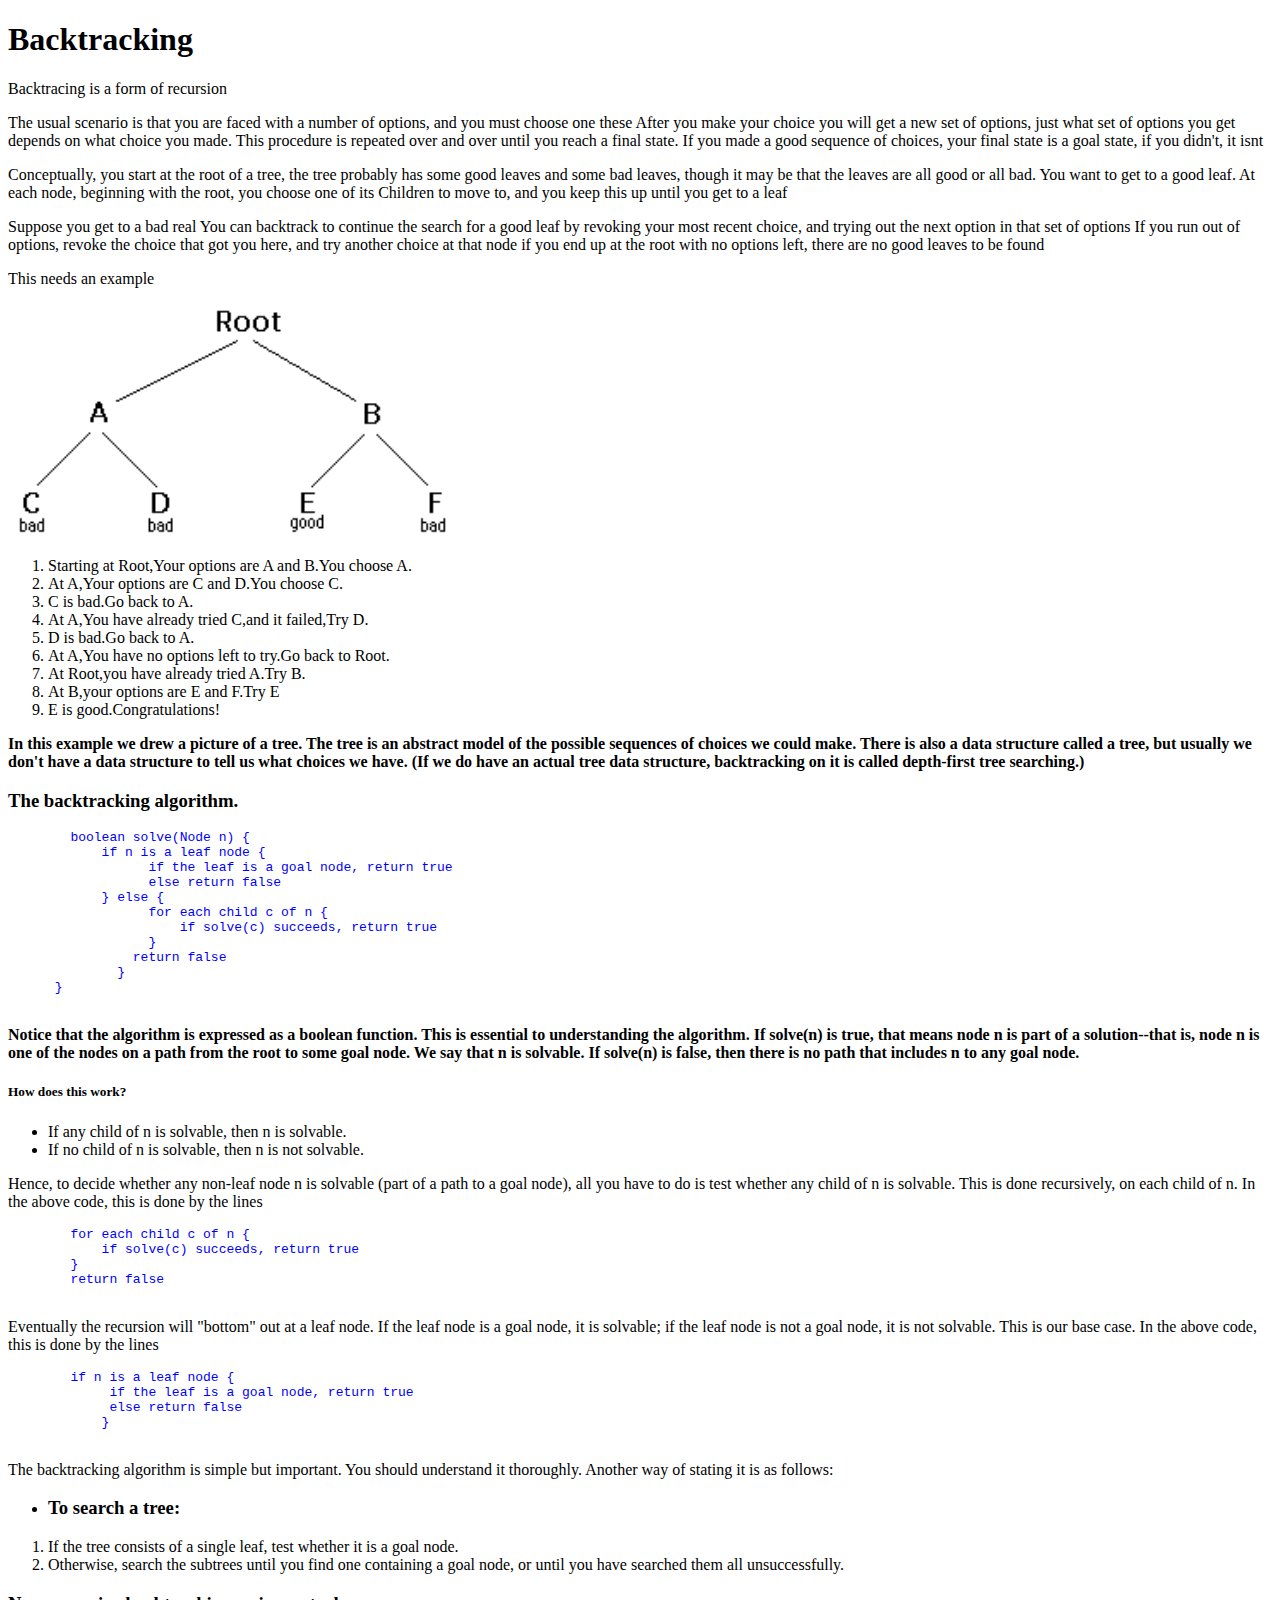
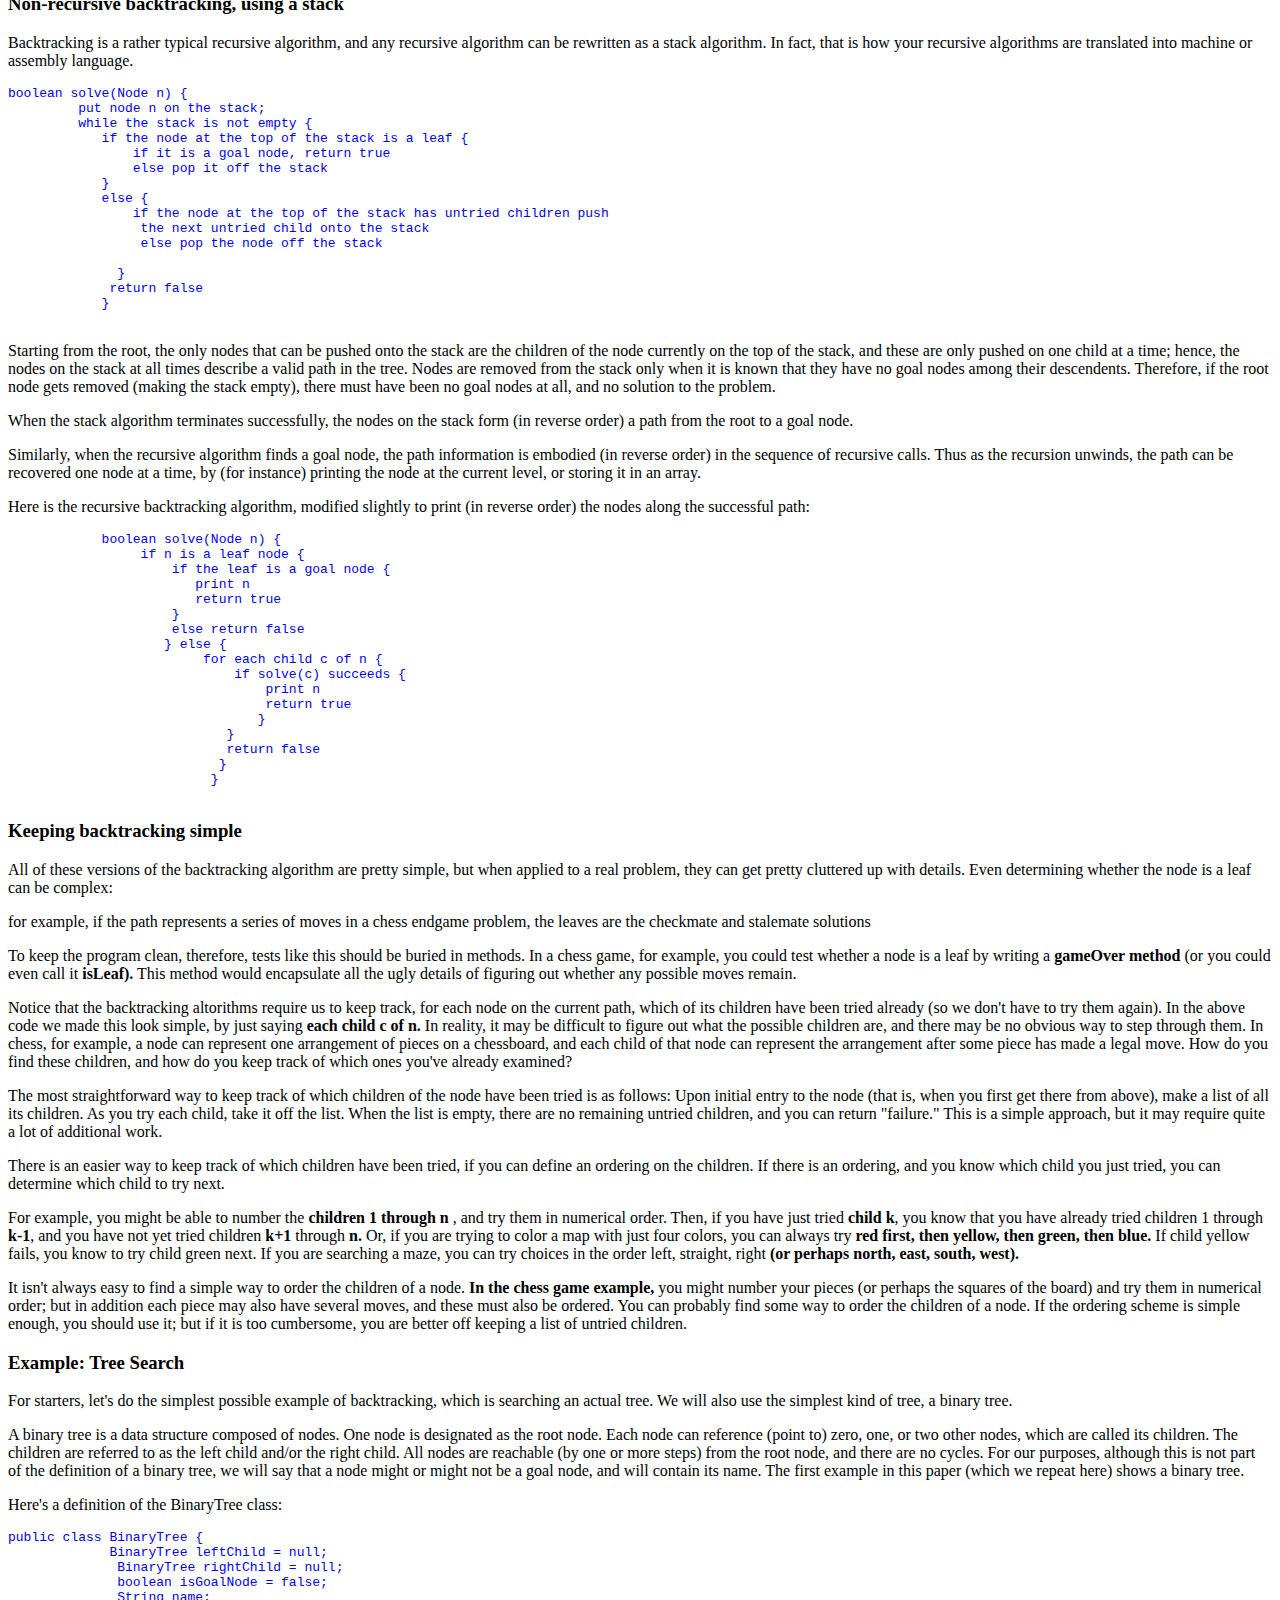
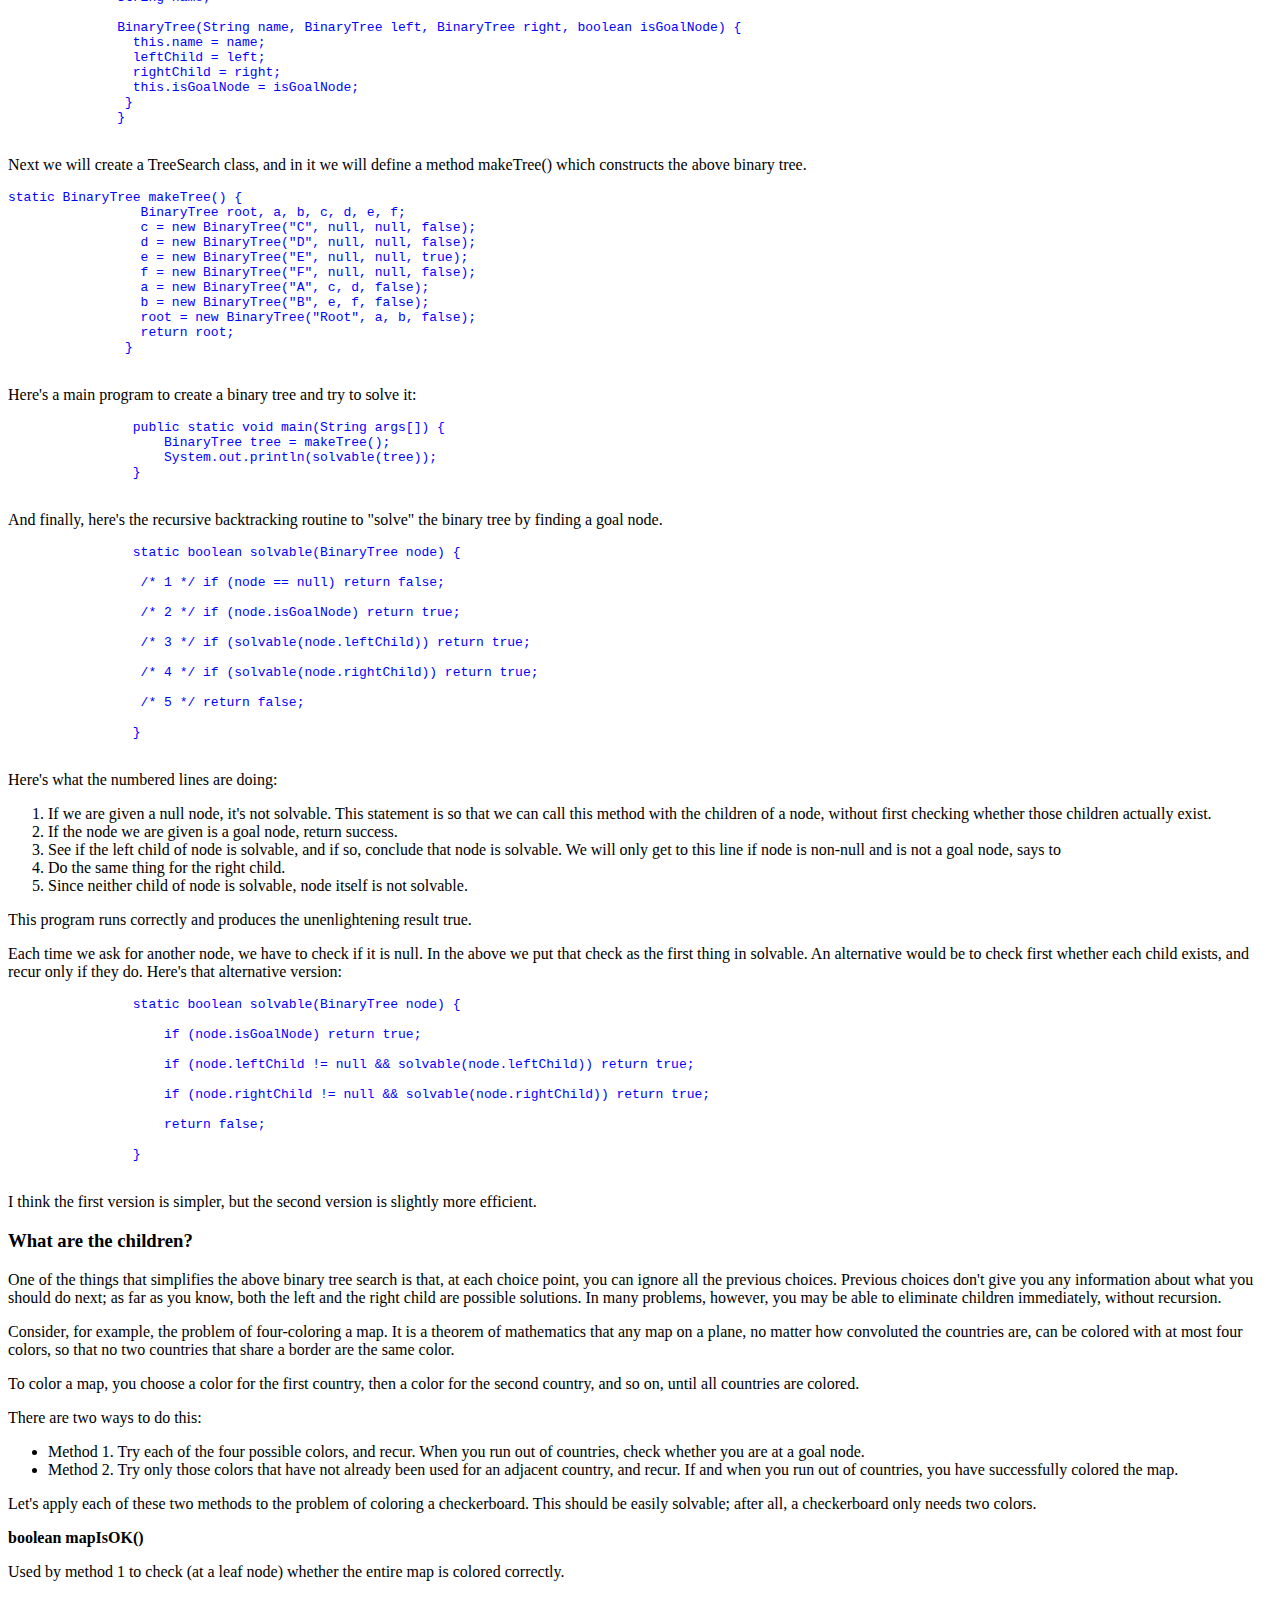
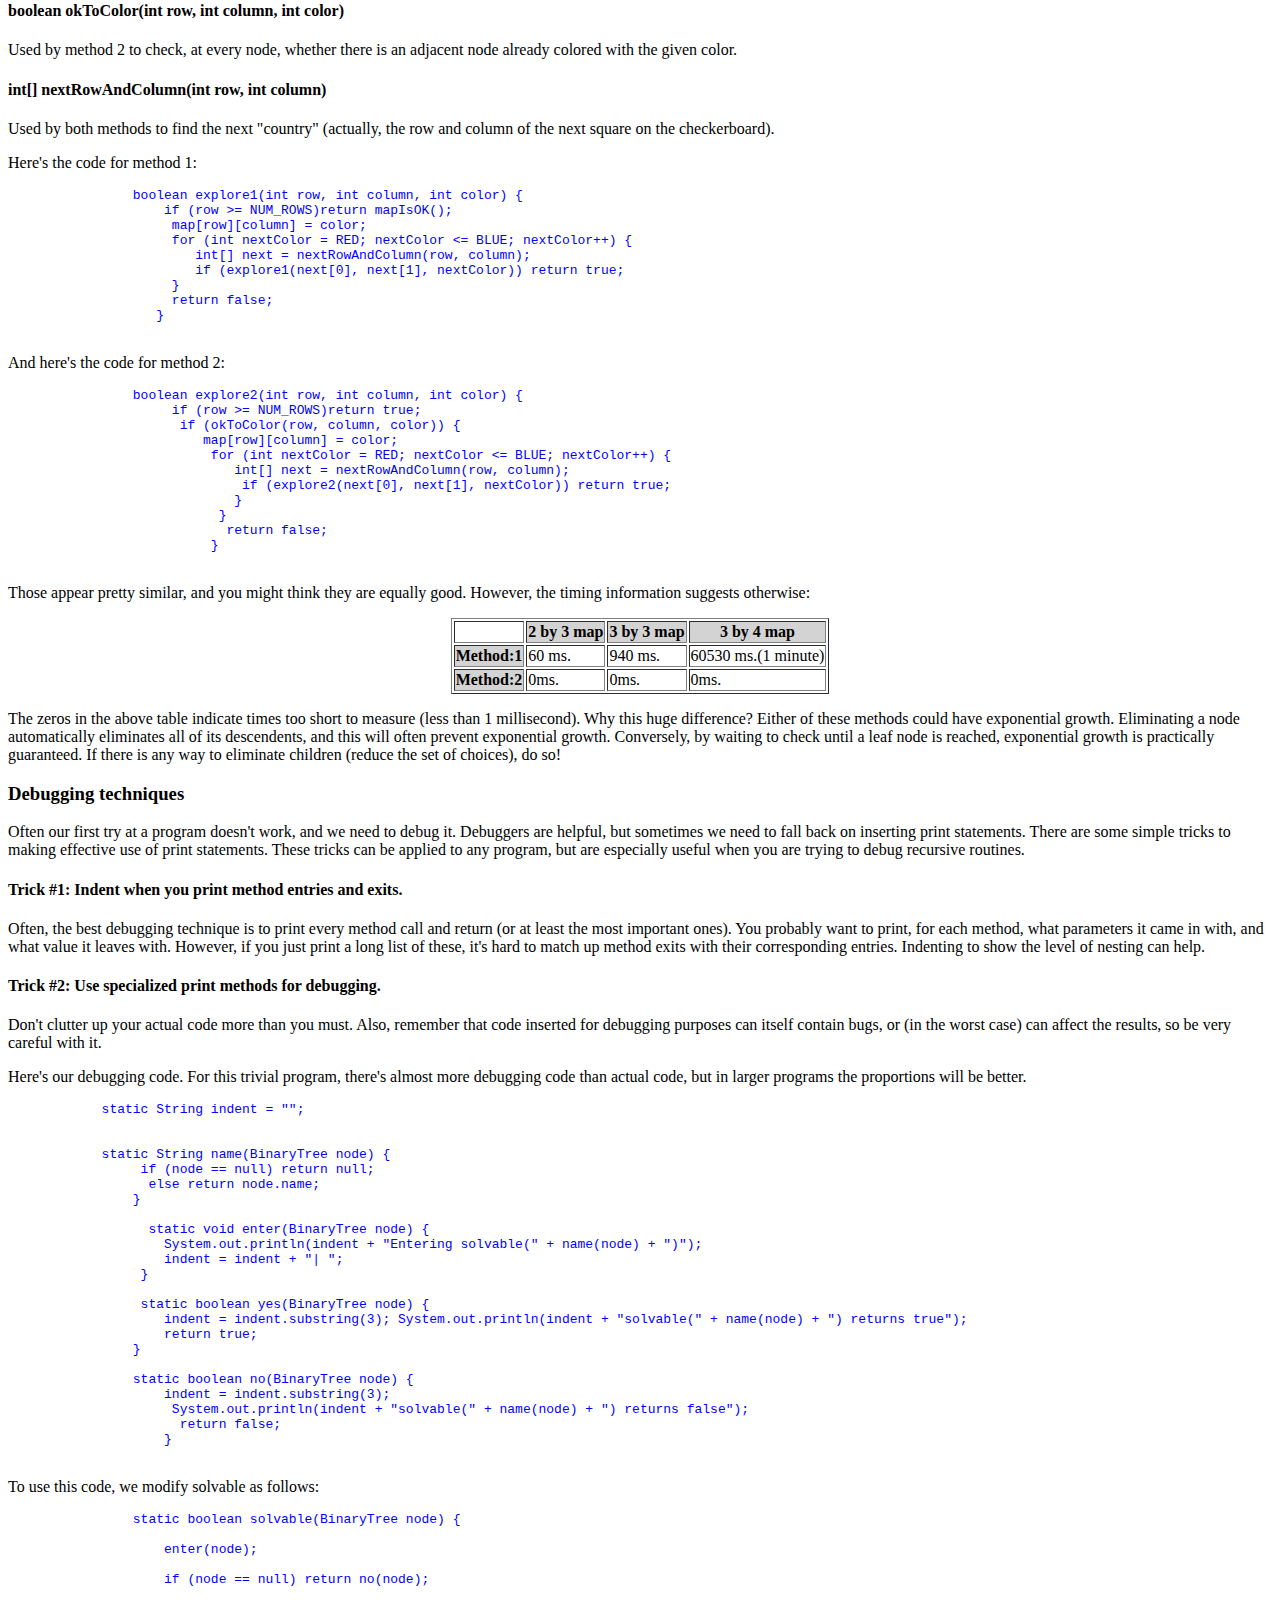
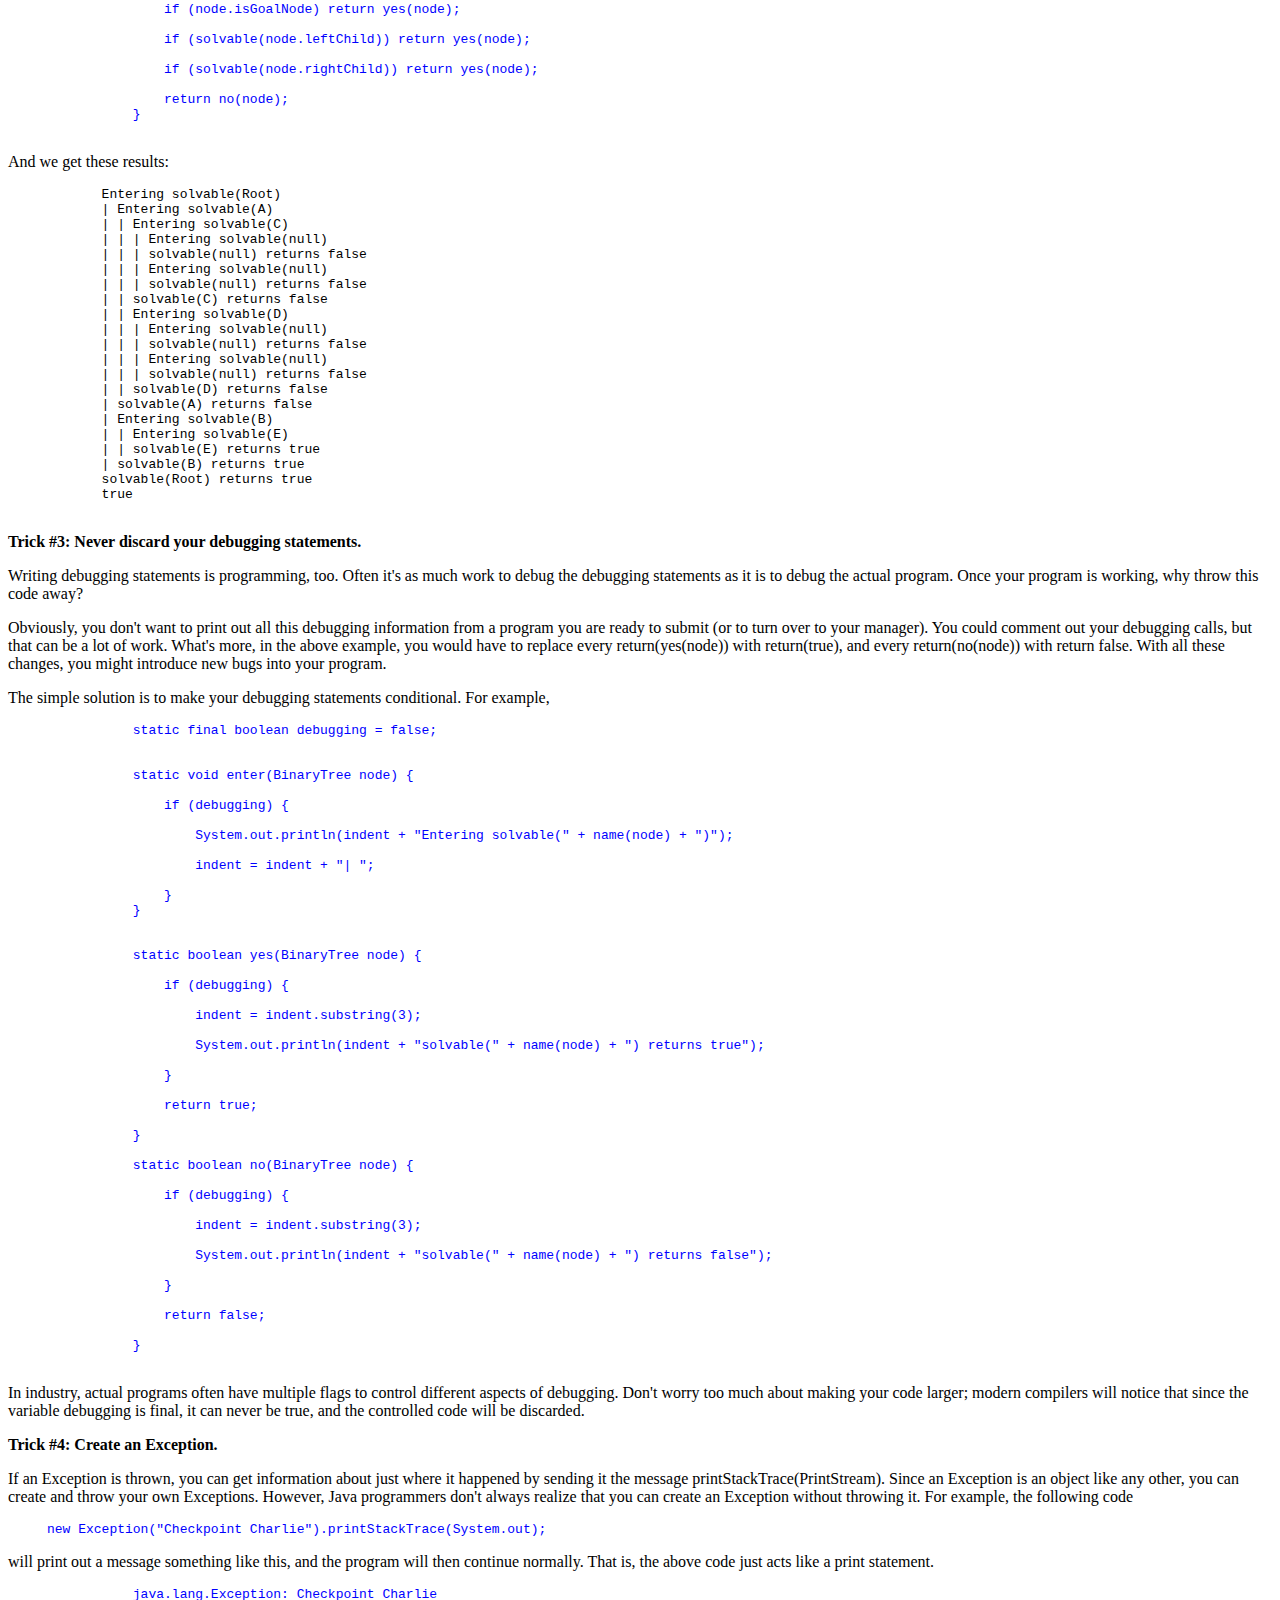
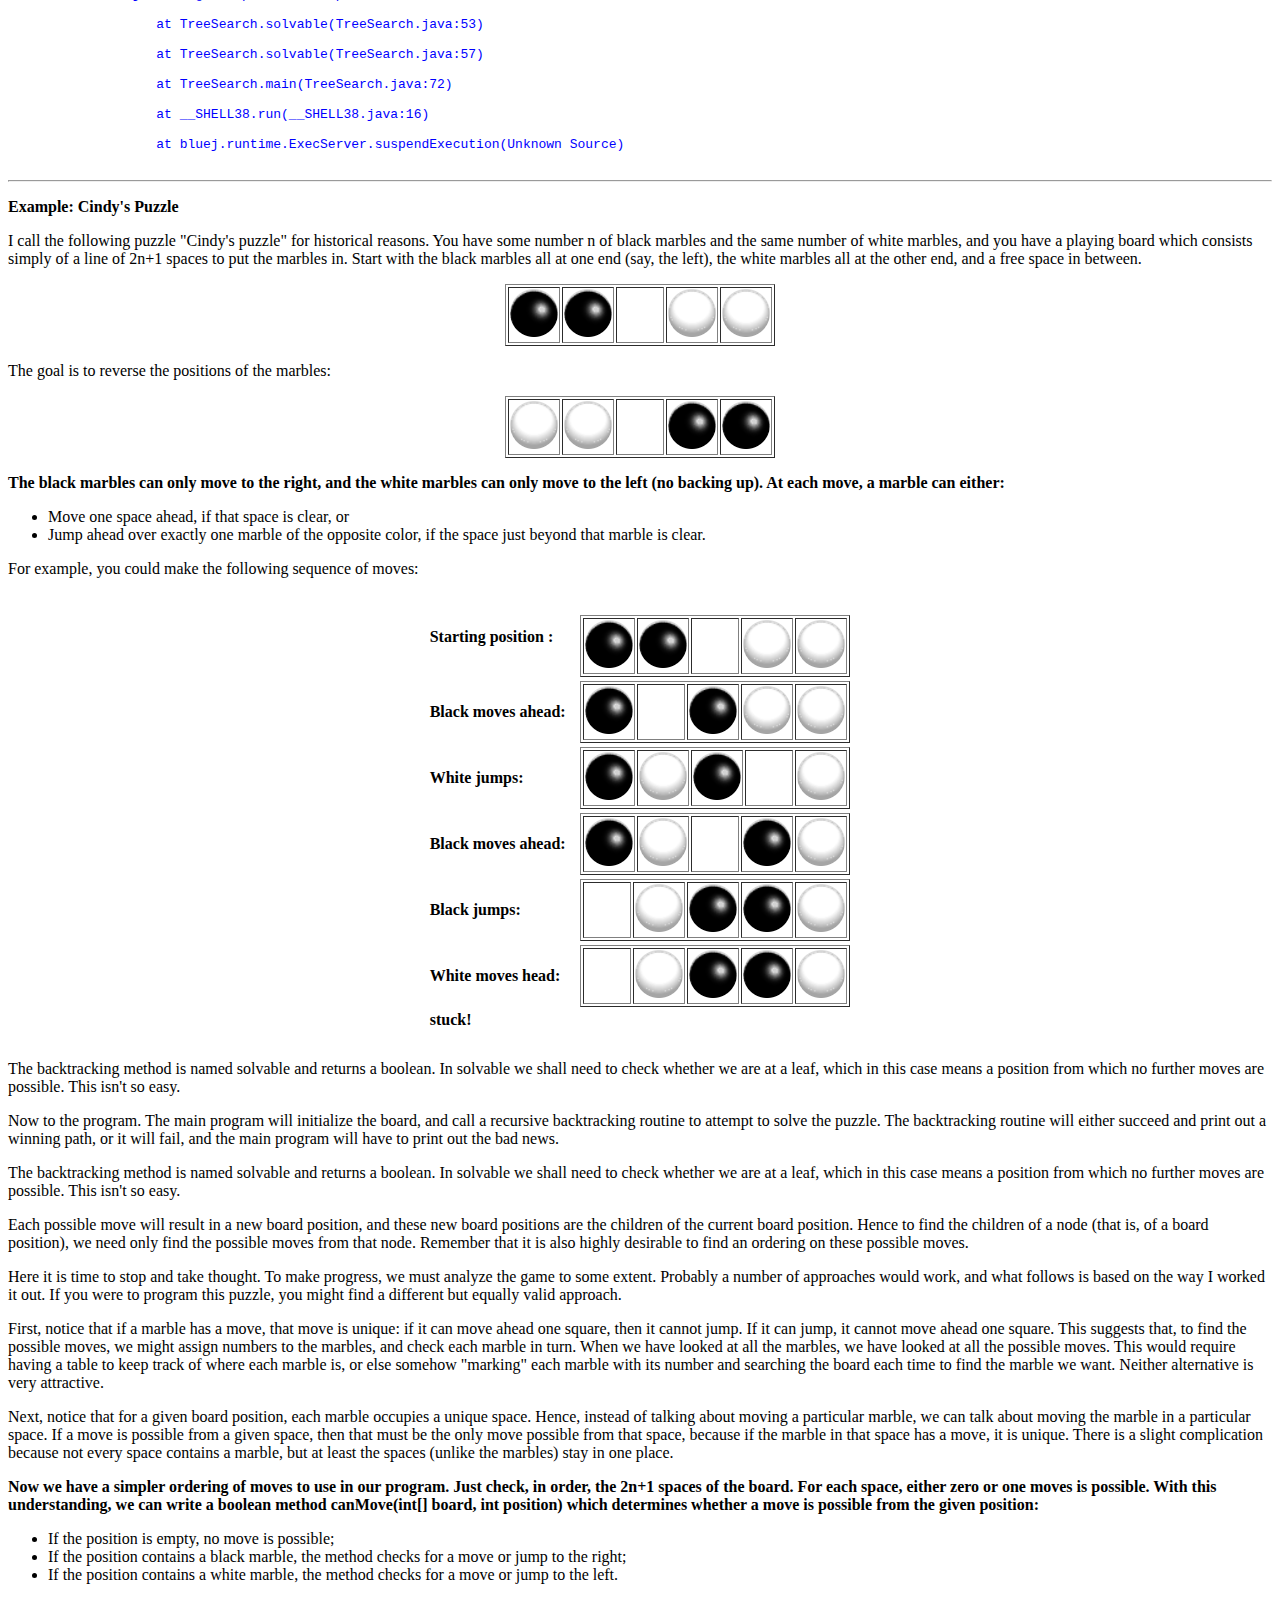
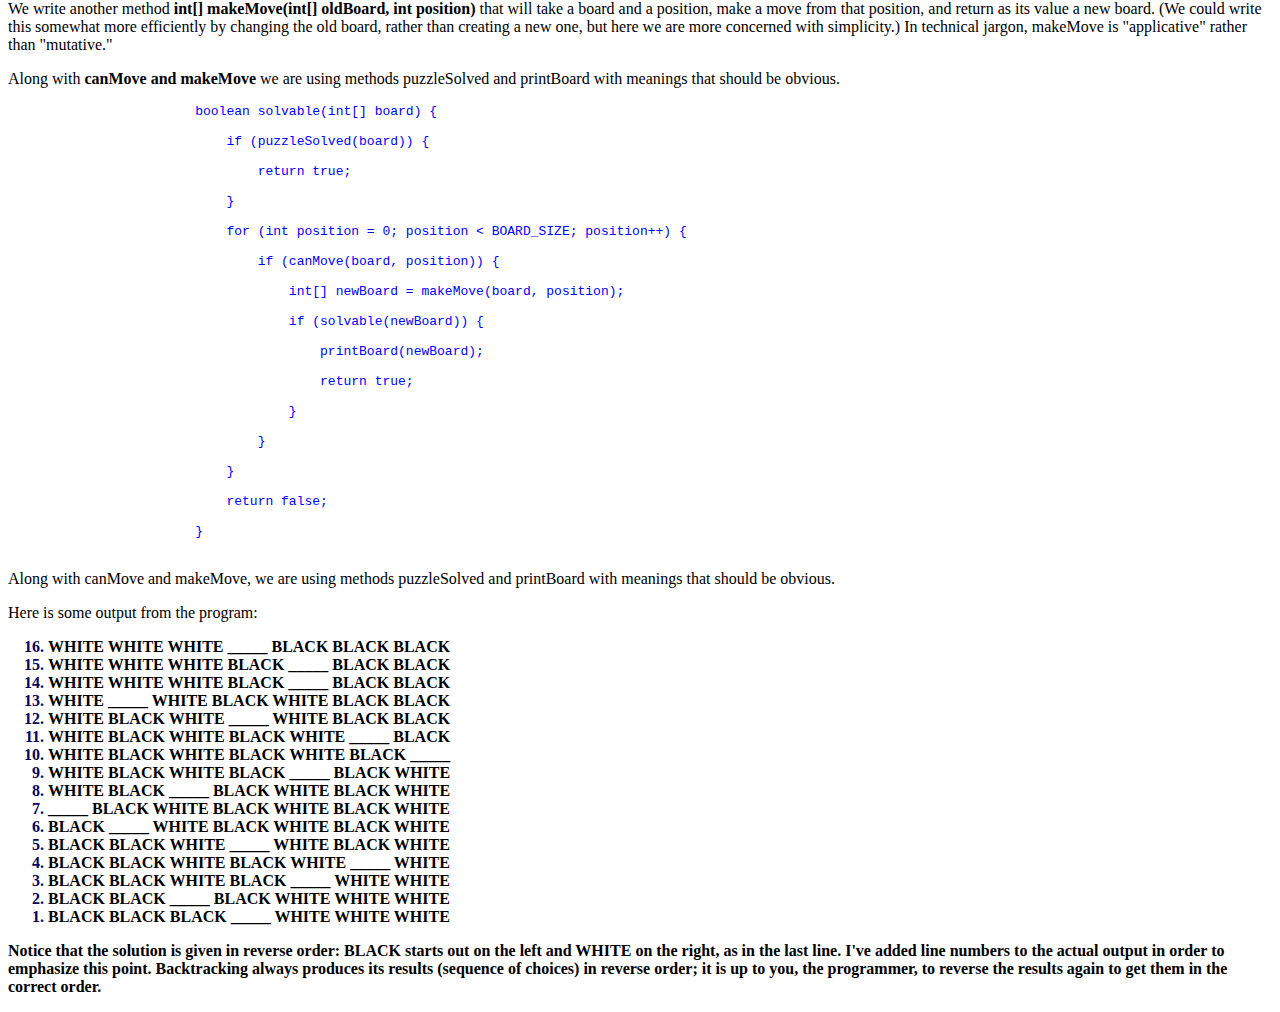
<file: Project1.html/index.html>
<!DOCTYPE html>
<html lang="en">
<head>
    <meta charset="UTF-8">
    <meta http-equiv="X-UA-Compatible" content="IE=edge">
    <meta name="viewport" content="width=device-width, initial-scale=1.0">
    <title>Backtracking</title>
</head>
<body>
    
    <style>
        pre{
            color: blue;
        }
    </style>
    <h1>Backtracking</h1>
    <p>Backtracing is a form of recursion</p>

    <p>The usual scenario is that you are faced with a number of options, and you must choose one these After you make your choice you will get a new set of options, just what set of options you get depends on what choice you made. This procedure is repeated over and over until you reach a final state. If you made a good sequence of choices, your final state is a goal state, if you didn't, it isnt</p>
    <p>Conceptually, you start at the root of a tree, the tree probably has some good leaves and some bad leaves, though it may be that the leaves are all good or all bad. You want to get to a good leaf. At each node, beginning with the root, you choose one of its Children to move to, and you keep this up until you get to a leaf</p>
    <p>Suppose you get to a bad real You can backtrack to continue the search for a good leaf by revoking your most recent choice, and trying out the next option in that set of options If you run out of options, revoke the choice that got you here, and try another choice at that node if you end up at the root with no options left, there are no good leaves to be found</p>
    <p>This needs an example</p>
    <img src="./Image_root.png" alt="This is an root image">
    <ol type="1">
        <li>Starting at Root,Your options are A and B.You choose A.</li>
        <li>At A,Your options are C and D.You choose C.</li>
        <li>C is bad.Go back to A.</li>
        <li>At A,You have already tried C,and it failed,Try D.</li>
        <li>D is bad.Go back to A.</li>
        <li>At A,You have no options left to try.Go back to Root.</li>
        <li>At Root,you have already tried A.Try B.</li>
        <li>At B,your options are E and F.Try E</li>
        <li>E is good.Congratulations!</li>
    </ol>
    <strong><p>In this example we drew a picture of a tree. The tree is an abstract model of the possible sequences of choices we could make. There is also a data structure called a tree, but usually we don't have a data structure to tell us what choices we have. (If we do have an actual tree data structure, backtracking on it is called depth-first tree searching.)</p></strong>
    <h3>The backtracking algorithm.</h3>
    <pre>
        boolean solve(Node n) {
            if n is a leaf node {
                  if the leaf is a goal node, return true
                  else return false
            } else {
                  for each child c of n {
                      if solve(c) succeeds, return true
                  }
                return false
              }
      }
    </pre>
    <strong><p>Notice that the algorithm is expressed as a boolean function. This is essential to understanding the algorithm. If solve(n) is true, that means node n is part of a solution--that is, node n is one of the nodes on a path from the root to some goal node. We say that n is solvable. If solve(n) is false, then there is no path that includes n to any goal node.</p></strong>
    <h5>How does this work?</h5>
    <ul>
        <li>If any child of n is solvable, then n is solvable.</li>
        <li>If no child of n is solvable, then n is not solvable.</li>
    </ul>
    <p>Hence, to decide whether any non-leaf node n is solvable (part of a path to a goal node), all you have to do is test whether any child of n is solvable. This is done recursively, on each child of n. In the above code, this is done by the lines</p>
    <pre>
        for each child c of n { 
            if solve(c) succeeds, return true 
        } 
        return false
    </pre>
    <p>Eventually the recursion will "bottom" out at a leaf node. If the leaf node is a goal node, it is solvable; if the leaf node is not a goal node, it is not solvable. This is our base case. In the above code, this is done by the lines</p>
    <pre>
        if n is a leaf node {
             if the leaf is a goal node, return true 
             else return false 
            }
    </pre>
    
    <p>The backtracking algorithm is simple but important. You should understand it thoroughly. Another way of stating it is as follows:</p>
    <ul>
        <li><h3>To search a tree:</h3></li>
    </ul>
    <ol type="1">
        <li>If the tree consists of a single leaf, test whether it is a goal node.</li>
        <li>Otherwise, search the subtrees until you find one containing a goal node, or until you have searched them all unsuccessfully.</li>
    </ol>
    <h3>Non-recursive backtracking, using a stack</h3>
        <p>Backtracking is a rather typical recursive algorithm, and any recursive algorithm can be rewritten as a stack algorithm. In fact, that is how your recursive algorithms are translated into machine or assembly language.</p>
    <pre>boolean solve(Node n) {
         put node n on the stack; 
         while the stack is not empty { 
            if the node at the top of the stack is a leaf { 
                if it is a goal node, return true 
                else pop it off the stack 
            } 
            else { 
                if the node at the top of the stack has untried children push
                 the next untried child onto the stack 
                 else pop the node off the stack
                
              } 
             return false 
            }
        </pre>
        <p>Starting from the root, the only nodes that can be pushed onto the stack are the children of the node currently on the top of the stack, and these are only pushed on one child at a time; hence, the nodes on the stack at all times describe a valid path in the tree. Nodes are removed from the stack only when it is known that they have no goal nodes among their descendents. Therefore, if the root node gets removed (making the stack empty), there must have been no goal nodes at all, and no solution to the problem. </p>
        <p>When the stack algorithm terminates successfully, the nodes on the stack form (in reverse order) a path from the root to a goal node. </p>
        <p>Similarly, when the recursive algorithm finds a goal node, the path information is embodied (in reverse order) in the sequence of recursive calls. Thus as the recursion unwinds, the path can be recovered one node at a time, by (for instance) printing the node at the current level, or storing it in an array. </p>
        <p>Here is the recursive backtracking algorithm, modified slightly to print (in reverse order) the nodes along the successful path:</p>
        <pre>
            boolean solve(Node n) {
                 if n is a leaf node {
                     if the leaf is a goal node { 
                        print n 
                        return true
                     } 
                     else return false 
                    } else {
                         for each child c of n {
                             if solve(c) succeeds {
                                 print n 
                                 return true 
                                } 
                            } 
                            return false 
                           } 
                          }
        </pre>
        <h3>Keeping backtracking simple</h3>
        <p>All of these versions of the backtracking algorithm are pretty simple, but when applied to a real problem, they can get pretty cluttered up with details. Even determining whether the node is a leaf can be complex:</p>
        <p> for example, if the path represents a series of moves in a chess endgame problem, the leaves are the checkmate and stalemate solutions </p>
        <p>To keep the program clean, therefore, tests like this should be buried in methods. In a chess game, for example, you could test whether a node is a leaf by writing a <strong>gameOver method</strong>  (or you could even call it <strong>isLeaf).</strong> This method would encapsulate all the ugly details of figuring out whether any possible moves remain.</p> 
        <p> Notice that the backtracking altorithms require us to keep track, for each node on the current path, which of its children have been tried already (so we don't have to try them again). In the above code we made this look simple, by just saying <strong>each child c of n.</strong>  In reality, it may be difficult to figure out what the possible children are, and there may be no obvious way to step through them. In chess, for example, a node can represent one arrangement of pieces on a chessboard, and each child of that node can represent the arrangement after some piece has made a legal move. How do you find these children, and how do you keep track of which ones you've already examined? </p>
        <p>The most straightforward way to keep track of which children of the node have been tried is as follows: Upon initial entry to the node (that is, when you first get there from above), make a list of all its children. As you try each child, take it off the list. When the list is empty, there are no remaining untried children, and you can return "failure." This is a simple approach, but it may require quite a lot of additional work.</p>
        <p>There is an easier way to keep track of which children have been tried, if you can define an ordering on the children. If there is an ordering, and you know which child you just tried, you can determine which child to try next.</p>
        <p>For example, you might be able to number the <strong>children 1 through n</strong> , and try them in numerical order. Then, if you have just tried <strong>child k</strong>, you know that you have already tried children 1 through <strong>k-1</strong>, and you have not yet tried children <strong>k+1</strong> through <strong>n.</strong> Or, if you are trying to color a map with just four colors, you can always try <strong>red first, then yellow, then green, then blue.</strong> If child yellow fails, you know to try child green next. If you are searching a maze, you can try choices in the order left, straight, right <strong>(or perhaps north, east, south, west).</strong></p>
        <p>It isn't always easy to find a simple way to order the children of a node. <strong>In the chess game example,</strong> you might number your pieces (or perhaps the squares of the board) and try them in numerical order; but in addition each piece may also have several moves, and these must also be ordered. You can probably find some way to order the children of a node. If the ordering scheme is simple enough, you should use it; but if it is too cumbersome, you are better off keeping a list of untried children.</p>
        <h3>Example: Tree Search</h3>
        <p>For starters, let's do the simplest possible example of backtracking, which is searching an actual tree. We will also use the simplest kind of tree, a binary tree. </p>
        <p>A binary tree is a data structure composed of nodes. One node is designated as the root node. Each node can reference (point to) zero, one, or two other nodes, which are called its children. The children are referred to as the left child and/or the right child. All nodes are reachable (by one or more steps) from the root node, and there are no cycles. For our purposes, although this is not part of the definition of a binary tree, we will say that a node might or might not be a goal node, and will contain its name. The first example in this paper (which we repeat here) shows a binary tree.</p>
        <p>Here's a definition of the BinaryTree class:</p>
        <pre>public class BinaryTree {
             BinaryTree leftChild = null;
              BinaryTree rightChild = null; 
              boolean isGoalNode = false; 
              String name; 
              
              BinaryTree(String name, BinaryTree left, BinaryTree right, boolean isGoalNode) { 
                this.name = name; 
                leftChild = left; 
                rightChild = right; 
                this.isGoalNode = isGoalNode; 
               } 
              }
            </pre>
            <p>Next we will create a TreeSearch class, and in it we will define a method makeTree() which constructs the above binary tree.</p>
            <pre>static BinaryTree makeTree() {
                 BinaryTree root, a, b, c, d, e, f;
                 c = new BinaryTree("C", null, null, false); 
                 d = new BinaryTree("D", null, null, false); 
                 e = new BinaryTree("E", null, null, true); 
                 f = new BinaryTree("F", null, null, false); 
                 a = new BinaryTree("A", c, d, false); 
                 b = new BinaryTree("B", e, f, false); 
                 root = new BinaryTree("Root", a, b, false); 
                 return root;
               }
            </pre>
            <p>Here's a main program to create a binary tree and try to solve it:</p>
            <pre>
                public static void main(String args[]) { 
                    BinaryTree tree = makeTree(); 
                    System.out.println(solvable(tree)); 
                }
            </pre>
            <p>And finally, here's the recursive backtracking routine to "solve" the binary tree by finding a goal node.</p>
            <pre>
                static boolean solvable(BinaryTree node) {<br>
                 /* 1 */ if (node == null) return false; <br>
                 /* 2 */ if (node.isGoalNode) return true; <br>
                 /* 3 */ if (solvable(node.leftChild)) return true;<br> 
                 /* 4 */ if (solvable(node.rightChild)) return true; <br>
                 /* 5 */ return false; <br>
                }
            </pre>
            <p>Here's what the numbered lines are doing:</p>
            <ol type="1">
                <li>If we are given a null node, it's not solvable. This statement is so that we can call this method with the children of a node, without first checking whether those children actually exist.</li>
                <li>If the node we are given is a goal node, return success.</li>
                <li>See if the left child of node is solvable, and if so, conclude that node is solvable. We will only get to this line if node is non-null and is not a goal node, says to</li>
                <li>Do the same thing for the right child.</li>
                <li>Since neither child of node is solvable, node itself is not solvable.</li>
            </ol>
            <p>This program runs correctly and produces the unenlightening result true.</p>
            <p>Each time we ask for another node, we have to check if it is null. In the above we put that check as the first thing in solvable. An alternative would be to check first whether each child exists, and recur only if they do. Here's that alternative version:</p>
            <pre>
                static boolean solvable(BinaryTree node) { <br> 
                    if (node.isGoalNode) return true; <br> 
                    if (node.leftChild != null && solvable(node.leftChild)) return true; <br> 
                    if (node.rightChild != null && solvable(node.rightChild)) return true; <br>
                    return false;<br> 
                }
            </pre>
            <p>I think the first version is simpler, but the second version is slightly more efficient.</p>
            <h3>What are the children?</h3>
            <p>One of the things that simplifies the above binary tree search is that, at each choice point, you can ignore all the previous choices. Previous choices don't give you any information about what you should do next; as far as you know, both the left and the right child are possible solutions. In many problems, however, you may be able to eliminate children immediately, without recursion. </p>
            <p>Consider, for example, the problem of four-coloring a map. It is a theorem of mathematics that any map on a plane, no matter how convoluted the countries are, can be colored with at most four colors, so that no two countries that share a border are the same color.</p>
            <p>To color a map, you choose a color for the first country, then a color for the second country, and so on, until all countries are colored.</p>
            <p>There are two ways to do this:</p>
            <ul>
                <li>Method 1. Try each of the four possible colors, and recur. When you run out of countries, check whether you are at a goal node.</li>
                <li>Method 2. Try only those colors that have not already been used for an adjacent country, and recur. If and when you run out of countries, you have successfully colored the map.</li>
            </ul>
            <p>Let's apply each of these two methods to the problem of coloring a checkerboard. This should be easily solvable; after all, a checkerboard only needs two colors.</p>
            <p> <strong>boolean mapIsOK()</strong> </p>
            <p>Used by method 1 to check (at a leaf node) whether the entire map is colored correctly.</p>
            <h4>boolean okToColor(int row, int column, int color)</h4>
            <p>Used by method 2 to check, at every node, whether there is an adjacent node already colored with the given color.</p>
            <h4>int[] nextRowAndColumn(int row, int column)</h4>
            <p>Used by both methods to find the next "country" (actually, the row and column of the next square on the checkerboard).</p>
            <p>Here's the code for method 1:</p>
            <pre>
                boolean explore1(int row, int column, int color) { 
                    if (row >= NUM_ROWS)return mapIsOK();
                     map[row][column] = color; 
                     for (int nextColor = RED; nextColor <= BLUE; nextColor++) { 
                        int[] next = nextRowAndColumn(row, column); 
                        if (explore1(next[0], next[1], nextColor)) return true;
                     } 
                     return false;
                   }
            </pre>
            <p>And here's the code for method 2:</p>
            <pre>
                boolean explore2(int row, int column, int color) {
                     if (row >= NUM_ROWS)return true;
                      if (okToColor(row, column, color)) {
                         map[row][column] = color;
                          for (int nextColor = RED; nextColor <= BLUE; nextColor++) {
                             int[] next = nextRowAndColumn(row, column);
                              if (explore2(next[0], next[1], nextColor)) return true;
                             }
                           }
                            return false;
                          }
            </pre>
            <p>Those appear pretty similar, and you might think they are equally good. However, the timing information suggests otherwise:</p>

            <table border="1" align="center">
                <tr>
                    <th></th>
                    <th style="background-color: lightgray;">2 by 3 map</th>
                    <th style="background-color: lightgray;">3 by 3 map</th>
                    <th style="background-color: lightgray;">3 by 4 map</th>
                </tr>
                <tr>
                    <td style="background-color: lightgrey;"><strong>Method:1</strong> </td>
                    <td>60 ms.</td>
                    <td>940 ms.</td>
                    <td>60530 ms.(1 minute)</td>
                </tr>
                <tr>
                    <td style="background-color: lightgray;"> <strong>Method:2</strong> </td>
                    <td>0ms.</td>
                    <td>0ms.</td>
                    <td>0ms.</td>
                </tr>
            </table>
            <p>The zeros in the above table indicate times too short to measure (less than 1 millisecond). Why this huge difference? Either of these methods could have exponential growth. Eliminating a node automatically eliminates all of its descendents, and this will often prevent exponential growth. Conversely, by waiting to check until a leaf node is reached, exponential growth is practically guaranteed. If there is any way to eliminate children (reduce the set of choices), do so!</p>
            <h3>Debugging techniques</h3>
            <p>Often our first try at a program doesn't work, and we need to debug it. Debuggers are helpful, but sometimes we need to fall back on inserting print statements. There are some simple tricks to making effective use of print statements. These tricks can be applied to any program, but are especially useful when you are trying to debug recursive routines.</p>
            <div>
            <h4>Trick #1: Indent when you print method entries and exits.</h4>
            <p>Often, the best debugging technique is to print every method call and return (or at least the most important ones). You probably want to print, for each method, what parameters it came in with, and what value it leaves with. However, if you just print a long list of these, it's hard to match up method exits with their corresponding entries. Indenting to show the level of nesting can help.</p>
        </div>
        <div>
            <h4>Trick #2: Use specialized print methods for debugging.</h4>
            <p>Don't clutter up your actual code more than you must. Also, remember that code inserted for debugging purposes can itself contain bugs, or (in the worst case) can affect the results, so be very careful with it.</p>
        </div>
        <p>Here's our debugging code. For this trivial program, there's almost more debugging code than actual code, but in larger programs the proportions will be better.</p>
        <div><pre>
            static String indent = ""; 
            
            
            static String name(BinaryTree node) {
                 if (node == null) return null;
                  else return node.name; 
                } 
                
                  static void enter(BinaryTree node) { 
                    System.out.println(indent + "Entering solvable(" + name(node) + ")"); 
                    indent = indent + "| ";
                 }
                 
                 static boolean yes(BinaryTree node) { 
                    indent = indent.substring(3); System.out.println(indent + "solvable(" + name(node) + ") returns true"); 
                    return true; 
                } 
                
                static boolean no(BinaryTree node) { 
                    indent = indent.substring(3);
                     System.out.println(indent + "solvable(" + name(node) + ") returns false");
                      return false; 
                    }
        </pre></div>    
        <p>To use this code, we modify solvable as follows:</p>
        <div>
            <pre>
                static boolean solvable(BinaryTree node) { 

                    enter(node);

                    if (node == null) return no(node); 
                    
                    if (node.isGoalNode) return yes(node); 
                    
                    if (solvable(node.leftChild)) return yes(node); 
                    
                    if (solvable(node.rightChild)) return yes(node); 
                    
                    return no(node); 
                }
            </pre>
        </div>
        <p>And we get these results:</p>
        <div><pre style="color: black;">
            Entering solvable(Root) 
            | Entering solvable(A) 
            | | Entering solvable(C) 
            | | | Entering solvable(null) 
            | | | solvable(null) returns false 
            | | | Entering solvable(null) 
            | | | solvable(null) returns false 
            | | solvable(C) returns false 
            | | Entering solvable(D) 
            | | | Entering solvable(null) 
            | | | solvable(null) returns false 
            | | | Entering solvable(null) 
            | | | solvable(null) returns false 
            | | solvable(D) returns false 
            | solvable(A) returns false 
            | Entering solvable(B) 
            | | Entering solvable(E) 
            | | solvable(E) returns true 
            | solvable(B) returns true 
            solvable(Root) returns true 
            true
        </pre></div>
        <p><strong>Trick #3: Never discard your debugging statements.</strong> </p>
        <div>
            <p>Writing debugging statements is programming, too. Often it's as much work to debug the debugging statements as it is to debug the actual program. Once your program is working, why throw this code away?</p>
            <p>Obviously, you don't want to print out all this debugging information from a program you are ready to submit (or to turn over to your manager). You could comment out your debugging calls, but that can be a lot of work. What's more, in the above example, you would have to replace every return(yes(node)) with return(true), and every return(no(node)) with return false. With all these changes, you might introduce new bugs into your program.</p>
            <p>The simple solution is to make your debugging statements conditional. For example,</p>
        </div>
        <div>
            <pre>
                static final boolean debugging = false; 
                
                
                static void enter(BinaryTree node) { 
                    
                    if (debugging) {
                        
                        System.out.println(indent + "Entering solvable(" + name(node) + ")");
                        
                        indent = indent + "| ";
                        
                    } 
                } 
                
                
                static boolean yes(BinaryTree node) { 
                    
                    if (debugging) {
                        
                        indent = indent.substring(3);
                        
                        System.out.println(indent + "solvable(" + name(node) + ") returns true");
                    
                    }

                    return true;

                } 
                
                static boolean no(BinaryTree node) {
                    
                    if (debugging) { 
                        
                        indent = indent.substring(3);

                        System.out.println(indent + "solvable(" + name(node) + ") returns false"); 
                    
                    } 
                    
                    return false; 
                
                }
            </pre>
        </div>
        <p>In industry, actual programs often have multiple flags to control different aspects of debugging. Don't worry too much about making your code larger; modern compilers will notice that since the variable debugging is final, it can never be true, and the controlled code will be discarded.</p>
    <div>
        <p> <strong>Trick #4: Create an Exception.</strong></p>
        <p>If an Exception is thrown, you can get information about just where it happened by sending it the message printStackTrace(PrintStream). Since an Exception is an object like any other, you can create and throw your own Exceptions. However, Java programmers don't always realize that you can create an Exception without throwing it. For example, the following code</p>
    </div>
    <p >
        <pre style="color: blue;">     new Exception("Checkpoint Charlie").printStackTrace(System.out);</pre> </p>
        <p>will print out a message something like this, and the program will then continue normally. That is, the above code just acts like a print statement.</p>
        <div>
            <pre style="color: blue;">
                java.lang.Exception: Checkpoint Charlie 
                   
                   at TreeSearch.solvable(TreeSearch.java:53) 
                   
                   at TreeSearch.solvable(TreeSearch.java:57) 
                   
                   at TreeSearch.main(TreeSearch.java:72) 
                   
                   at __SHELL38.run(__SHELL38.java:16) 
                   
                   at bluej.runtime.ExecServer.suspendExecution(Unknown Source)
                </pre>
        </div>
        <hr>
        <p><strong>Example: Cindy's Puzzle</strong></p>
        <p>I call the following puzzle "Cindy's puzzle" for historical reasons. You have some number n of black marbles and the same number of white marbles, and you have a playing board which consists simply of a line of 2n+1 spaces to put the marbles in. Start with the black marbles all at one end (say, the left), the white marbles all at the other end, and a free space in between.</p>
        <table border="1" align="center">
            <tr>
                <th><img src="./black-ball.png" alt="">  </th>
                <th><img src="./black-ball.png" alt=""> </th>
                <th>&nbsp;&nbsp;&nbsp;&nbsp;&nbsp;&nbsp;&nbsp;&nbsp;&nbsp;&nbsp;&nbsp;</th>
                <th><img src="./white-ball.png" alt=""> </th>
                <th><img src="./white-ball.png" alt=""></th>
            </tr>
        </table>
                <p>The goal is to reverse the positions of the marbles:</p>
                <table border="1" align="center">
                    <tr>
                        <th><img src="./white-ball.png" alt=""> </th>
                        <th><img src="./white-ball.png" alt=""></th>
                        <th>&nbsp;&nbsp;&nbsp;&nbsp;&nbsp;&nbsp;&nbsp;&nbsp;&nbsp;&nbsp;&nbsp;</th>
                        <th><img src="./black-ball.png" alt="">  </th>
                        <th><img src="./black-ball.png" alt=""> </th>
                    </tr>
                </table>
                <div><p><strong>The black marbles can only move to the right, and the white marbles can only move to the left (no backing up). At each move, a marble can either:</strong></p></div>
                <div>
                    <ul>
                        <li>Move one space ahead, if that space is clear, or</li>
                        <li>Jump ahead over exactly one marble of the opposite color, if the space just beyond that marble is clear.</li>
                    </ul>
                </div>
                <p>For example, you could make the following sequence of moves:</p>
                <div>
                    <table align="center">
                        <tr>
                            <td><strong>Starting position :</strong> </td>
                            <td><table border="1" align="center" >
                                
                                <tr> 
                                    &nbsp;<th><img src="./black-ball.png" alt="">  </th>
                                    <th><img src="./black-ball.png" alt=""> </th>
                                    <th>&nbsp;&nbsp;&nbsp;&nbsp;&nbsp;&nbsp;&nbsp;&nbsp;&nbsp;&nbsp;&nbsp;</th>
                                    <th><img src="./white-ball.png" alt=""> </th>
                                    <th><img src="./white-ball.png" alt=""></th>
                                    
                                </tr>
                            </table>   </td>
                        </tr>
                        <tr>
                            <td> <strong>Black moves ahead:</strong> </td>
                            <td><table border="1" align="center"  >
                                    
                                <tr> 
                                    <th><img src="./black-ball.png" alt="">  </th>
                                    <th>&nbsp;&nbsp;&nbsp;&nbsp;&nbsp;&nbsp;&nbsp;&nbsp;&nbsp;&nbsp;&nbsp;</th>
                                    <th><img src="./black-ball.png" alt=""> </th>
                                    <th><img src="./white-ball.png" alt=""> </th>
                                    <th><img src="./white-ball.png" alt=""></th>
                                    
                                </tr>
                            </table> </td>
                        </tr>
                        <tr>
                            <td><strong>White jumps: &nbsp;&nbsp;</strong>  </td>
                            <td><table border="1" align="center"  >
                                        
                                <tr> 
                                    <th><img src="./black-ball.png" alt="">  </th>
                                    <th><img src="./white-ball.png" alt=""> </th>
                                    <th><img src="./black-ball.png" alt=""> </th>
                                    <th>&nbsp;&nbsp;&nbsp;&nbsp;&nbsp;&nbsp;&nbsp;&nbsp;&nbsp;&nbsp;&nbsp;</th>
                                    <th><img src="./white-ball.png" alt=""></th>
                                    
                                </tr>
                            </table>   </td>
                    </tr>
                    <tr><td><strong>Black moves ahead:</strong> </td>
                        <td><table border="1" align="center"  >
                                            
                            <tr> 
                                <th><img src="./black-ball.png" alt="">  </th>
                                <th><img src="./white-ball.png" alt=""> </th>
                                <th>&nbsp;&nbsp;&nbsp;&nbsp;&nbsp;&nbsp;&nbsp;&nbsp;&nbsp;&nbsp;&nbsp;</th>
                                <th><img src="./black-ball.png" alt=""> </th>
                                
                                <th><img src="./white-ball.png" alt=""></th>
                                
                            </tr>
                        </table></td>
                    </tr>
                    <tr>
                        <td><strong>Black jumps: &nbsp; &nbsp;</strong> </td>
                        <td><table border="" align="center"  >
                                                
                            <tr> 
                                <th>&nbsp;&nbsp;&nbsp;&nbsp;&nbsp;&nbsp;&nbsp;&nbsp;&nbsp;&nbsp;&nbsp;</th>
                                <th><img src="./white-ball.png" alt=""> </th>
                                <th><img src="./black-ball.png" alt="">  </th>
                                <th><img src="./black-ball.png" alt=""> </th>
                                <th><img src="./white-ball.png" alt=""></th>
                                
                                
                                
                                
                                
                            </tr>
                        </table></td>
                    </tr>
                    <tr>
                        <td><strong>White moves head: &nbsp; &nbsp;</strong> </td>
                        <td><table border="" align="center"  >
                                                    
                            <tr> 
                                <th>&nbsp;&nbsp;&nbsp;&nbsp;&nbsp;&nbsp;&nbsp;&nbsp;&nbsp;&nbsp;&nbsp;</th>
                                <th><img src="./white-ball.png" alt=""> </th>
                                <th><img src="./black-ball.png" alt="">  </th>
                                <th><img src="./black-ball.png" alt=""> </th>
                                <th><img src="./white-ball.png" alt=""></th>
                                
                                
                                
                                
                                
                            </tr>
                        </table></td>
                    </tr>
                    <tr><td><strong>stuck!</strong> </td></tr>
                    </table>
                    
                        
                        
                            
                                        
                                    
                                   
                    
                                    
                                        <table align="center">
                                            <tr>
                                                <th></th>
                                                <th>
                                                       
                                                
                                                </th>
                                            </tr>
                                            </table>
                                            <table align="center">
                                                <tr>
                                                    <th></th>
                                                    <th>
                                                    </tr>
                                            </table>
                </div>
                <div>
                    <p>The backtracking method is named solvable and returns a boolean. In solvable we shall need to check whether we are at a leaf, which in this case means a position from which no further moves are possible. This isn't so easy.</p>
                    <p>Now to the program. The main program will initialize the board, and call a recursive backtracking routine to attempt to solve the puzzle. The backtracking routine will either succeed and print out a winning path, or it will fail, and the main program will have to print out the bad news.</p>
                    <p>The backtracking method is named solvable and returns a boolean. In solvable we shall need to check whether we are at a leaf, which in this case means a position from which no further moves are possible. This isn't so easy.</p>
                    <p>Each possible move will result in a new board position, and these new board positions are the children of the current board position. Hence to find the children of a node (that is, of a board position), we need only find the possible moves from that node. Remember that it is also highly desirable to find an ordering on these possible moves.</p>
                    <p>Here it is time to stop and take thought. To make progress, we must analyze the game to some extent. Probably a number of approaches would work, and what follows is based on the way I worked it out. If you were to program this puzzle, you might find a different but equally valid approach.</p>
                    <p>First, notice that if a marble has a move, that move is unique: if it can move ahead one square, then it cannot jump. If it can jump, it cannot move ahead one square. This suggests that, to find the possible moves, we might assign numbers to the marbles, and check each marble in turn. When we have looked at all the marbles, we have looked at all the possible moves. This would require having a table to keep track of where each marble is, or else somehow "marking" each marble with its number and searching the board each time to find the marble we want. Neither alternative is very attractive.</p>
                    <p>Next, notice that for a given board position, each marble occupies a unique space. Hence, instead of talking about moving a particular marble, we can talk about moving the marble in a particular space. If a move is possible from a given space, then that must be the only move possible from that space, because if the marble in that space has a move, it is unique. There is a slight complication because not every space contains a marble, but at least the spaces (unlike the marbles) stay in one place.</p>
                    
                </div>
                <div><p><strong>Now we have a simpler ordering of moves to use in our program. Just check, in order, the 2n+1 spaces of the board. For each space, either zero or one moves is possible. With this understanding, we can write a boolean method canMove(int[] board, int position) which determines whether a move is possible from the given position:</strong></p></div>
                <ul>
                    <li>If the position is empty, no move is possible;</li>
                    <li>If the position contains a black marble, the method checks for a move or jump to the right;</li>
                    <li>If the position contains a white marble, the method checks for a move or jump to the left.</li>
                
                </ul>
                <p>We write another method <strong>int[] makeMove(int[] oldBoard, int position) </strong> that will take a board and a position, make a move from that position, and return as its value a new board. (We could write this somewhat more efficiently by changing the old board, rather than creating a new one, but here we are more concerned with simplicity.) In technical jargon, makeMove is "applicative" rather than "mutative."</p>
                <p>Along with <strong>canMove and makeMove</strong>  we are using methods puzzleSolved and printBoard with meanings that should be obvious.</p>
                <div>
                    <pre>
                        boolean solvable(int[] board) { 

                            if (puzzleSolved(board)) {

                                return true;

                            } 
                            
                            for (int position = 0; position < BOARD_SIZE; position++) { 
                                
                                if (canMove(board, position)) { 
                                    
                                    int[] newBoard = makeMove(board, position); 
                                    
                                    if (solvable(newBoard)) { 
                                        
                                        printBoard(newBoard); 
                                        
                                        return true; 
                                    
                                    } 
                                
                                } 
                            
                            } 
                            
                            return false; 
                        
                        }
                    </pre>
                </div>
                <p>Along with canMove and makeMove, we are using methods puzzleSolved and printBoard with meanings that should be obvious.</p>
                <p>Here is some output from the program:</p>
                <STrong>
                <ol type="1" start="16" reversed style="color: rgb(3, 3, 92);">
                    <li> <span style="color: black;"> WHITE WHITE WHITE _____ BLACK BLACK BLACK</span> </li>
                    <li> <span style="color: black;"> WHITE WHITE WHITE BLACK _____ BLACK BLACK</span> </li>
                    <li> <span style="color: black;"> WHITE WHITE WHITE BLACK _____ BLACK BLACK</span> </li>    
                    <li><span style="color: black;"> WHITE _____ WHITE BLACK WHITE BLACK BLACK</span></li>
                    <li><span style="color: black;">WHITE BLACK WHITE _____ WHITE BLACK BLACK</span> </li>
                    <li><span style="color: black;">WHITE BLACK WHITE BLACK WHITE _____ BLACK</span></li>
                    <li><span style="color: black;">WHITE BLACK WHITE BLACK WHITE BLACK _____</span></li>
                    <li><span style="color: black;">WHITE BLACK WHITE BLACK _____ BLACK WHITE</span></li>
                    <li><span style="color: black;">WHITE BLACK _____ BLACK WHITE BLACK WHITE</span></li>
                    <li><span style=" color: black;">_____ BLACK WHITE BLACK WHITE BLACK WHITE</span></li>
                    <li><span style="color: black;">BLACK _____ WHITE BLACK WHITE BLACK WHITE</span></li>
                    <li><span style="color: black;">BLACK BLACK WHITE _____ WHITE BLACK WHITE</span></li>
                    <li><span style="color: black;">BLACK BLACK WHITE BLACK WHITE _____ WHITE</span></li>
                    <li><span style="color: black;">BLACK BLACK WHITE BLACK _____ WHITE WHITE</span></li>
                    <li><span style="color: black;">BLACK BLACK _____ BLACK WHITE WHITE WHITE</span></li>
                    <li><span style="color: black;">BLACK BLACK BLACK _____ WHITE WHITE WHITE</span></li>

                </ol>
            </STrong>
            <p><strong>Notice that the solution is given in reverse order: BLACK starts out on the left and WHITE on the right, as in the last line. I've added line numbers to the actual output in order to emphasize this point. Backtracking always produces its results (sequence of choices) in reverse order; it is up to you, the programmer, to reverse the results again to get them in the correct order.</strong></p>
       
        </body>
        
</html>
</file>
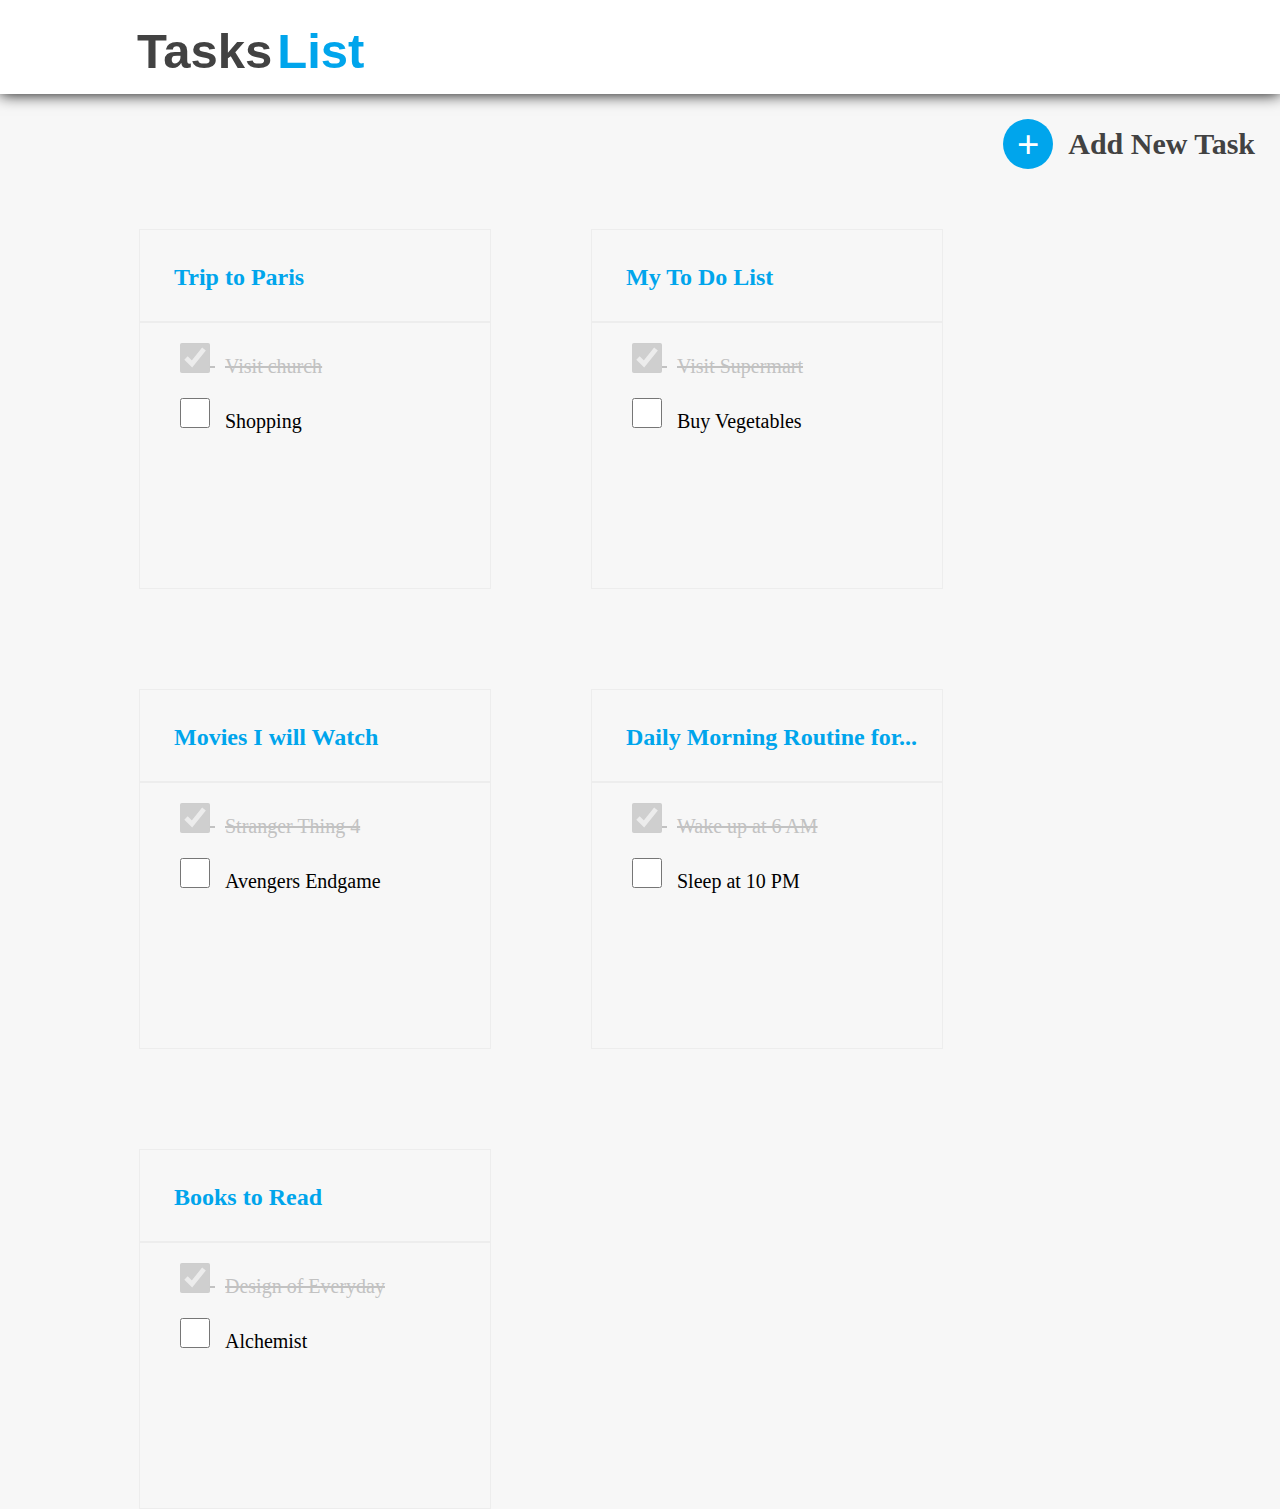
<file: Project2/index.html>
<!DOCTYPE html>
<html lang="en">
  <head>
    <meta charset="UTF-8" />
    <meta http-equiv="X-UA-Compatible" content="IE=edge" />
    <meta name="viewport" content="width=device-width, initial-scale=1.0" />
    <title>mainpage</title>
    <link rel="stylesheet" href="./style.css" />
  </head>
  <body>
    <nav>
      <div class="header1">
        <p>Tasks</p>
      </div>
      <div class="header2">
        <p>List</p>
      </div>
    </nav>
    <div class="middle">
      <div class="circle">
        <a href="./index1.html"><h1 class="plusicon">+</h1></a>
      </div>
      <div class="item">
        <a href="./index1.html" class="content"><p>Add New Task</p></a>
      </div>
    </div>
    <div class="main">
      <div class="box">
        <div class="boxhead">
          <a href="./index2.html"><p>Trip to Paris</p></a>
        </div>
        <div class="hr1"></div>
        <div class="checked">
          <input type="checkbox" id="church" checked disabled />
          <label for="chruch">Visit church</label>
        </div>
        <div class="unchecked">
          <input type="checkbox" name="shop" id="shop" />
          <label for="shop">Shopping</label>
        </div>
      </div>

      <div class="box">
        <div class="boxhead">
          <p>My To Do List</p>
        </div>
        <div class="hr1"></div>
        <div class="checked">
          <input type="checkbox" id="supermart" checked disabled />
          <label for="supermart">Visit Supermart</label>
        </div>
        <div class="unchecked">
          <input type="checkbox" id="veg" name="veg" />
          <label for="veg">Buy Vegetables</label>
        </div>
      </div>

      <div class="box">
        <div class="boxhead">
          <p>Movies I will Watch</p>
        </div>
        <div class="hr1"></div>
        <div class="checked">
          <input type="checkbox" id="movi" checked disabled />
          <label for="movi">Stranger Thing 4</label>
        </div>
        <div class="unchecked">
          <input type="checkbox" id="avg" name="avg" />
          <label for="avg">Avengers Endgame</label>
        </div>
      </div>
      <div class="box">
        <div class="boxhead">
          <p>Daily Morning Routine for...</p>
        </div>
        <div class="hr1"></div>
        <div class="checked">
          <input type="checkbox" id="wake" checked disabled />
          <label for="wake">Wake up at 6 AM</label>
        </div>
        <div class="unchecked">
          <input type="checkbox" id="sleep" name="sleep" />
          <label for="sleep">Sleep at 10 PM</label>
        </div>
      </div>

      <div class="box">
        <div class="boxhead">
          <p>Books to Read</p>
        </div>
        <div class="hr1"></div>
        <div class="checked">
          <input type="checkbox" id="design" checked disabled />
          <label for="design">Design of Everyday</label>
        </div>
        <div class="unchecked">
          <input type="checkbox" id="ale" name="ale" />
          <label for="ale">Alchemist</label>
        </div>
      </div>
    </div>
  </body>
</html>
</file>
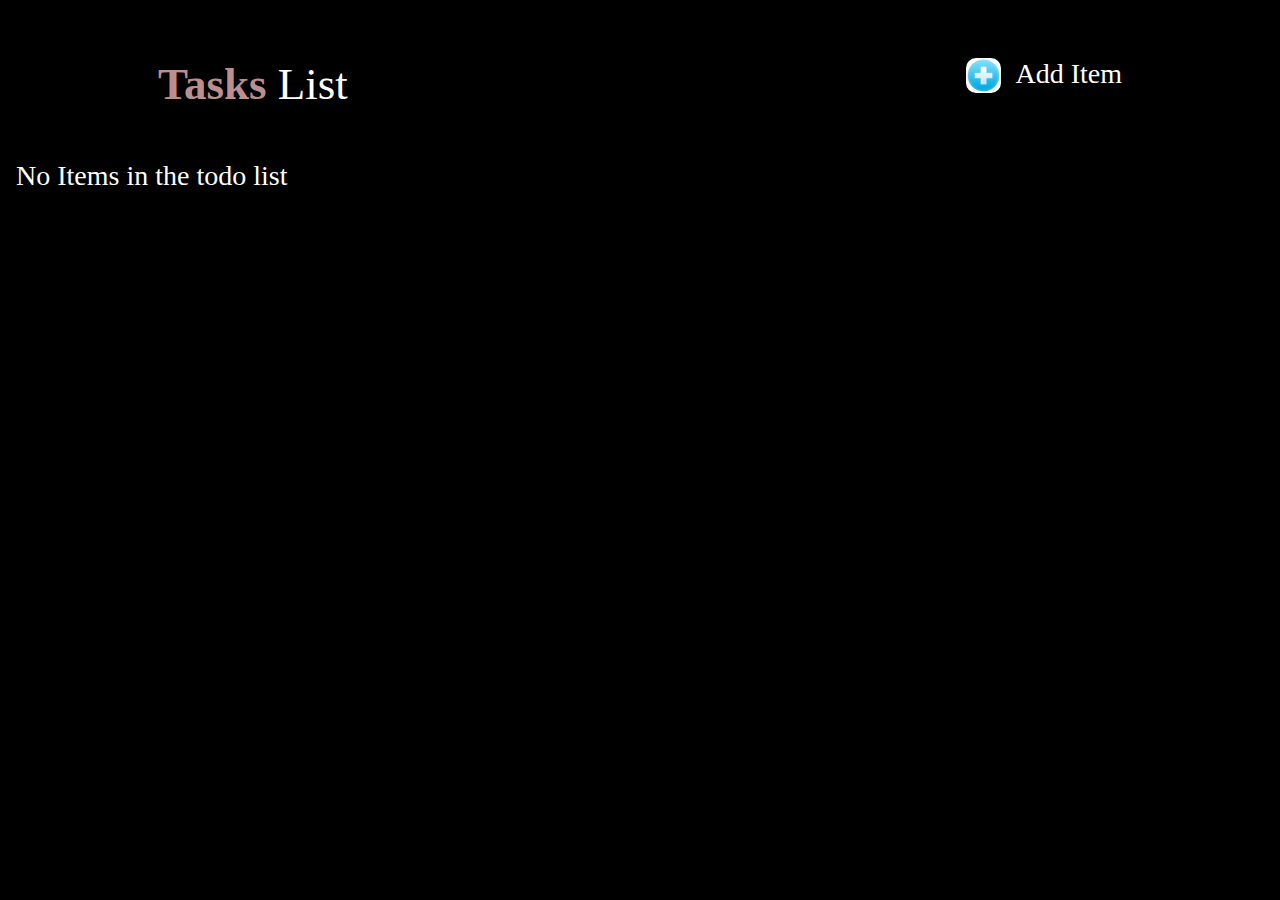
<file: Project_5/index.html>
<!DOCTYPE html>
<html lang="en">
<head>
    <meta charset="UTF-8">
    <meta name="viewport" content="width=device-width, initial-scale=1.0">
    <link rel="stylesheet" href="./styel.css">
    <title>project5</title>
</head>
<body>
     <div id="parent">
        <header>
            <div class="mainhead">
                <div class="word1">Tasks</div>
                <div class="word2">&nbsp;List</div>
            </div>
            <div class="openpopup">
                <div class='add'></div>
                <span class="add_item">&nbsp;&nbsp;Add Item</span>
            </div>
        </header>
        <header style="display: none;" class="">
            
                <div class="add_item">Back</div>
    
            <div id="page2"></div>
            <div class="openpopup">
                <div class='add'></div>
            </div>
        </header>
        <div class="todos2"></div>
        <div id="todos">
            <div id="NoItem">No Items in the todo list</div>
        </div>
    </div>
    <div class="mainpopup">
        <div id="popup1" class="popupstyle">
            <div class="popupheading">Add New List</div>
            <input type="text" placeholder="Add new List" id="boxheading">
            <div>
                <button class="buttonstyle" id="boxhead">Add</button>
                <button class="buttonstyle" id="closepopup">Close</button>
            </div>
        </div>
        <div id="subtaskid" class="popupstyle">
            <div class="popupheading">Add New Task</div>
            <input type="text" placeholder="Add new Task" id="taskname">
            <div>
                <button class="buttonstyle" id="forsubtask">Add</button>
                <button class="buttonstyle" id="subclose">Close</button>
            </div>
        </div>
    </div>
    <script src="./script.js"></script>
</body>
</html>
</file>
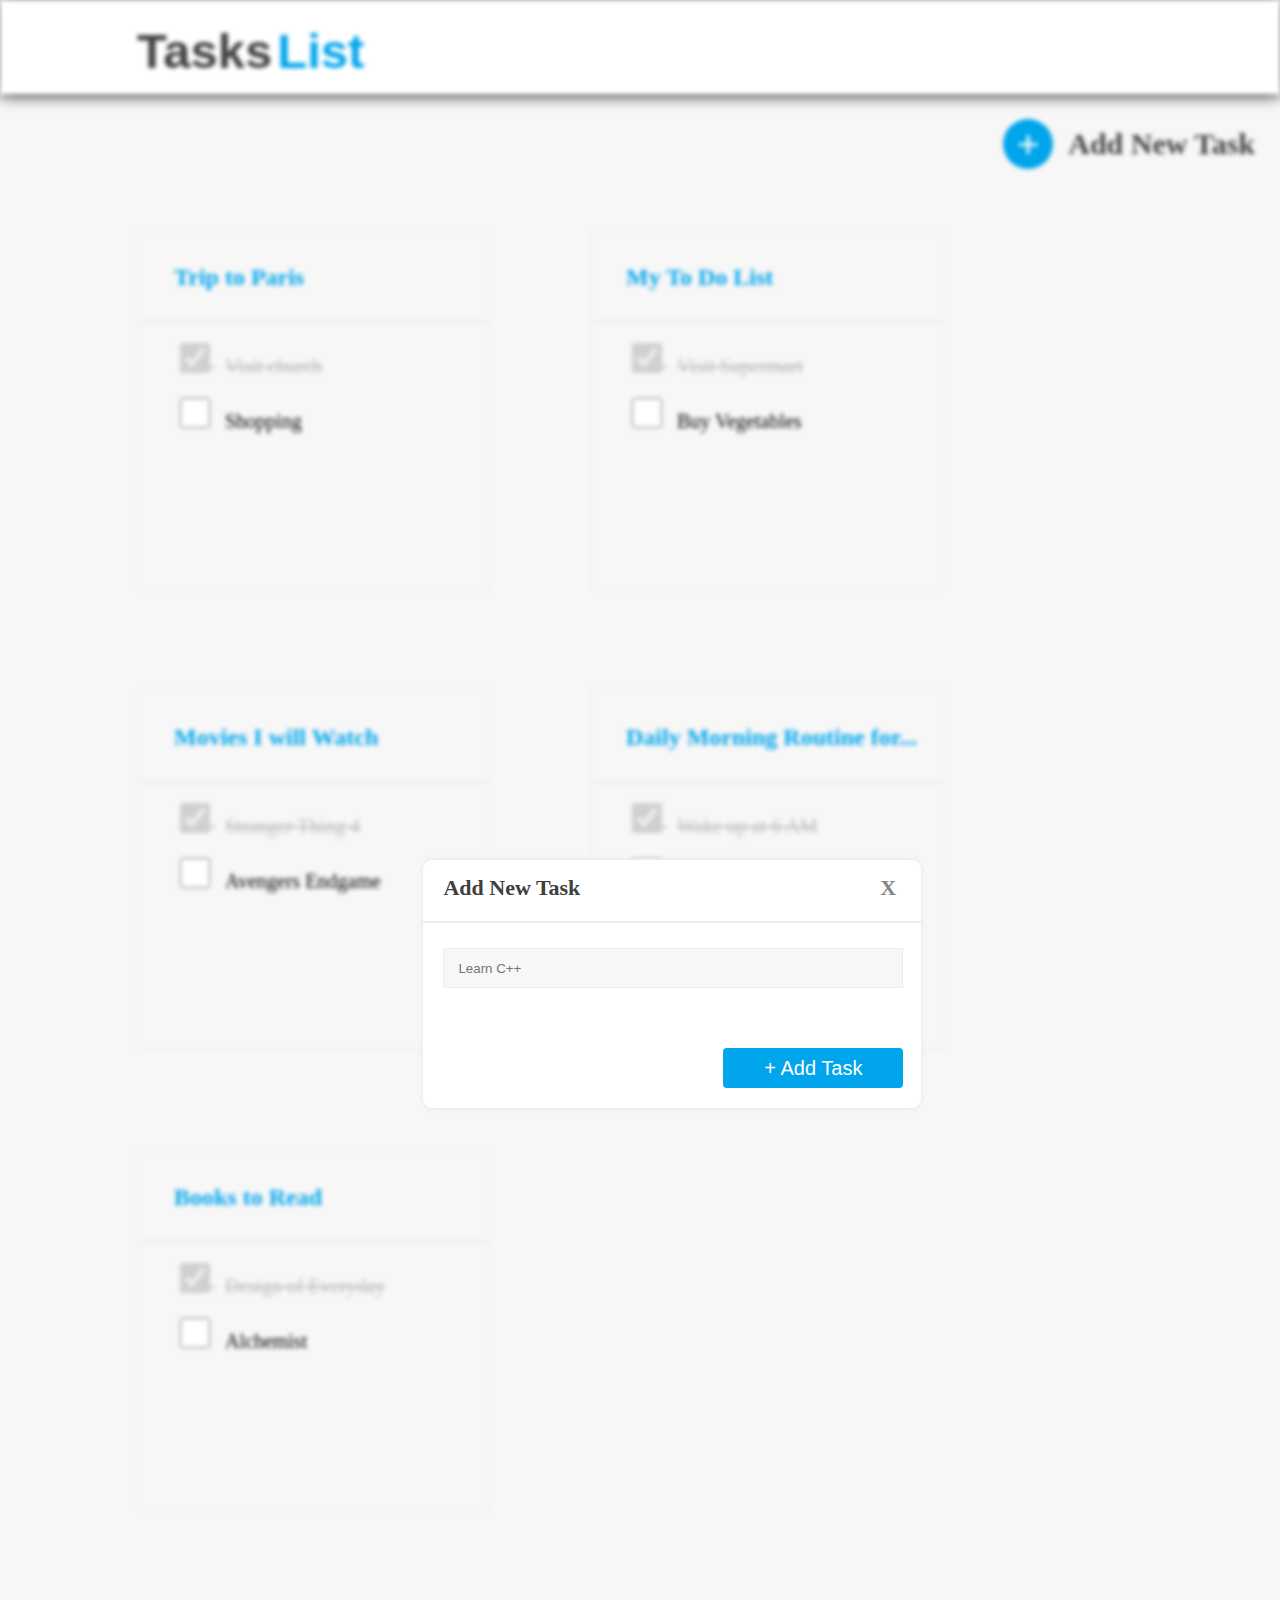
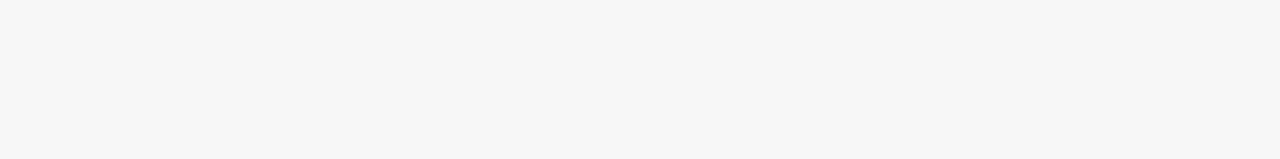
<file: Project2/index1.html>
<!DOCTYPE html>
<html lang="en">
<head>
    <meta charset="UTF-8">
    <meta http-equiv="X-UA-Compatible" content="IE=edge">
    <meta name="viewport" content="width=device-width, initial-scale=1.0">
    <title>page2</title>
    <link rel="stylesheet" href="./style.css">
</head>
<body>
  <div class="parent">
    <nav>
        <div class="header1">
            <p>Tasks</p>
        </div>
        <div class="header2">
            <p>List</p>
        </div>
    </nav>
    <div class="middle">
        <div class="circle">
                <a href="./index1.html"><h1 class="plusicon">+ </h1>

                </a>
            

        </div>
        <div class="item">
            <a href="./index1.html" class="content"><p>Add New Task</p></a>
            
        </div>

    </div>
    <div class="main">
        <div class="box">
            <div class="boxhead">
                <a href="./index1.html"><p>Trip to Paris</p></a> 
            </div>
            <div class="hr1"> </div>
            <div class="checked">
                <input type="checkbox" id="church" checked disabled>
                <label for="chruch">Visit church</label>
            </div>
            <div class="unchecked">
                <input type="checkbox" name="shop" id="shop">
                <label for="shop">Shopping</label>
            </div>
            

        </div>

        <div class="box">
            <div class="boxhead">
                <p>My To Do List</p>
            </div>
            <div class="hr1"> </div>
            <div class="checked">
                <input type="checkbox" id="supermart" checked disabled>
                <label for="supermart">Visit Supermart</label>
            </div>
            <div class="unchecked">
                <input type="checkbox" id="veg" name="veg">
                <label for="veg">Buy Vegetables</label>
            </div>

        </div>

        <div class="box">
            <div class="boxhead">
                <p>Movies I will Watch</p>
            </div>
            <div class="hr1"> </div>
            <div class="checked">
                <input type="checkbox" id="movi" checked disabled>
                <label for="movi">Stranger Thing 4</label>
            </div>
            <div class="unchecked">
                <input type="checkbox" id="avg" name="avg">
                <label for="avg">Avengers Endgame</label>
            </div>
        </div>
        <div class="box">
            <div class="boxhead">
                <p>Daily Morning Routine for...</p>
            </div>
            <div class="hr1"> </div>
            <div class="checked">
                <input type="checkbox" id="wake" checked disabled>
                <label for="wake">Wake up at 6 AM</label>
            </div>
            <div class="unchecked">
                <input type="checkbox" id="sleep" name="sleep">
                <label for="sleep">Sleep at 10 PM</label>
            </div>
        </div>

        <div class="box">
           <div class="boxhead">
                <p>Books to Read</p>
            </div>
            <div class="hr1"> </div>
            <div class="checked">
                <input type="checkbox" id="design" checked disabled>
                <label for="design">Design of Everyday</label>
            </div>
            <div class="unchecked">
                <input type="checkbox" id="ale" name="ale">
                <label for="ale">Alchemist</label>
            </div>
        </div>
    </div>
</div>
    
    <div class="centerbox">
            <div class="centerheader">
                <div class="centercontent">Add New Task</div>
                <div class="back"><a href="./index.html" class="backbutton">X</a> </div>
            </div>
            <div class="hr1"> </div>
            <div class="boxinput">
                <input type="text" placeholder="Learn C++" class="inputcontent">
            </div>
            <button class="button2">+ Add Task</a></button>  
    </div>


    
</body>
</html>
</file>
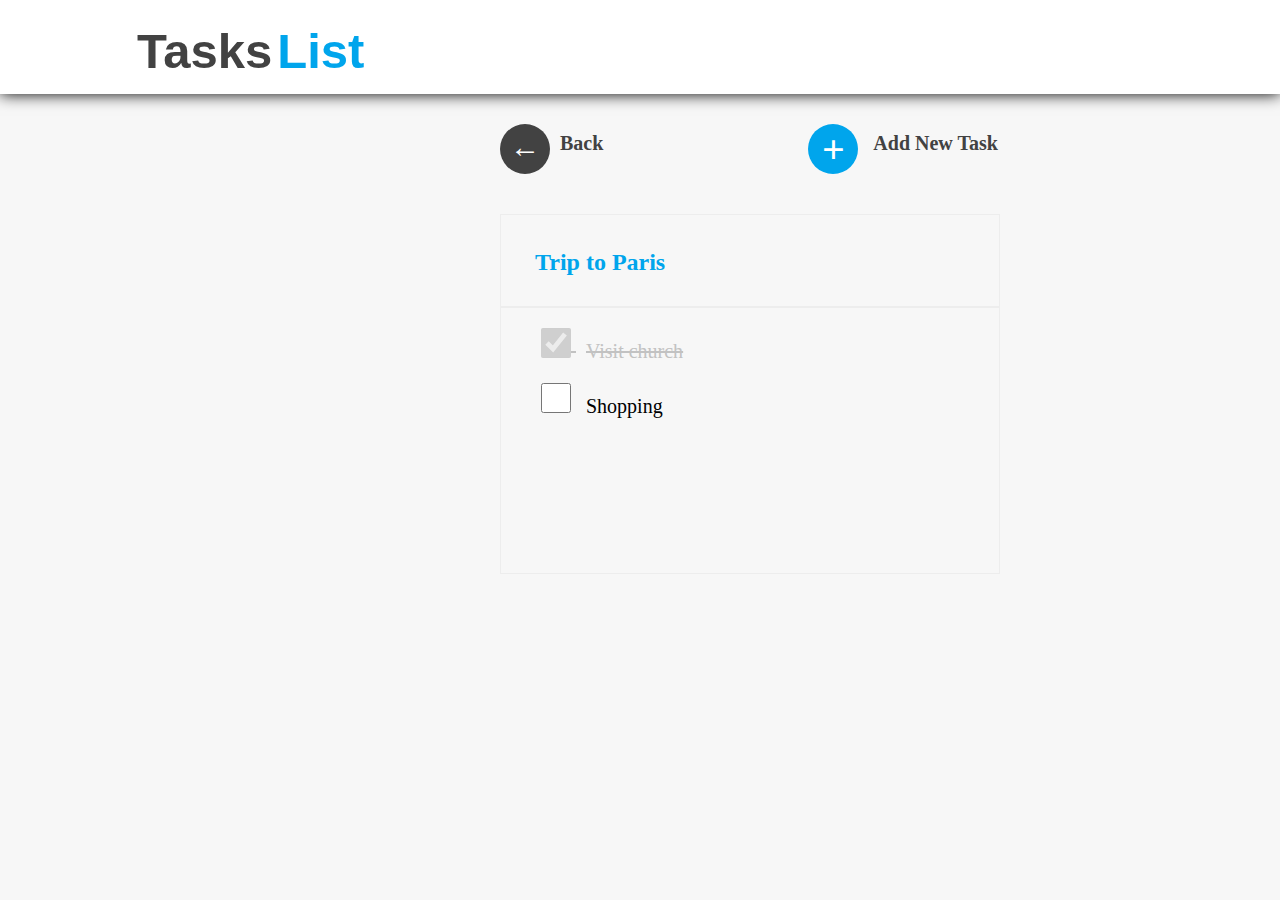
<file: Project2/index2.html>
<!DOCTYPE html>
<html lang="en">
<head>
    <meta charset="UTF-8">
    <meta http-equiv="X-UA-Compatible" content="IE=edge">
    <meta name="viewport" content="width=device-width, initial-scale=1.0">
    <title>page3</title>
    <link rel="stylesheet" href="./style.css">
</head>
<body>
    <nav>
        <div class="header1">
            <p>Tasks</p>
        </div>
        <div class="header2">
            <p>List</p>
        </div>
    </nav>

    <div class="middlebox">
        <div class="circle1">
            <a href="./index.html"><h1 class="plusicon1">← </h1></a>
        </div>
        <div class="item1">
            <a href="./index.html" class="content1"><p>Back</p></a>   
        </div>
        <div class="circleshift">
            <div class="circle">
                        <a href="./index3.html"><h1 class="plusicon">+ </h1></a>
                </div>
            </div>
                <div class="item2">
                    <a href="./index3.html" class="content1"><p>Add New Task</p></a>   
                    
        </div> 
    </div>
    <div class="main1">
       <div class="box1">
         <div class="boxhead">
               <a href="./index2.html"><p>Trip to Paris</p></a> 
            </div>
            <div class="hr1"> </div>
            <div class="checked">
                 <input type="checkbox" id="church" checked disabled>
                <label for="chruch">Visit church</label>
            </div>
            <div class="unchecked">
                <input type="checkbox" name="shop" id="shop">
                <label for="shop">Shopping</label>
            </div>
        </div>
    </div> 

</body>
</html>
</file>
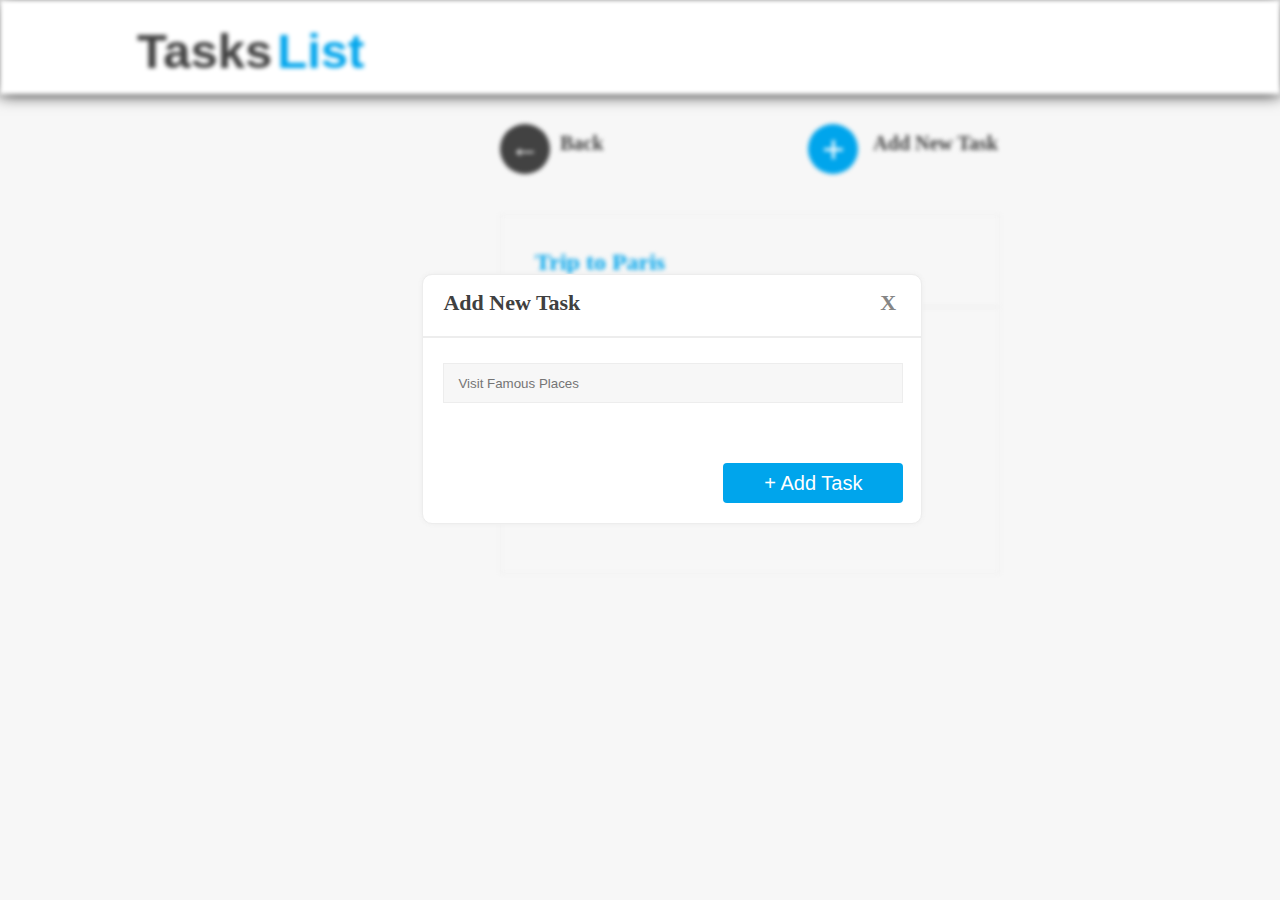
<file: Project2/index3.html>
<!DOCTYPE html>
<html lang="en">
<head>
    <meta charset="UTF-8">
    <meta http-equiv="X-UA-Compatible" content="IE=edge">
    <meta name="viewport" content="width=device-width, initial-scale=1.0">
    <title>page4</title>
    <link rel="stylesheet" href="./style.css">
</head>
<body>
    <div class="parent">
    <nav>
        <div class="header1">
            <p>Tasks</p>
        </div>
        <div class="header2">
            <p>List</p>
        </div>
    </nav>

    <div class="middlebox">
        <div class="circle1">
            <a href="./index.html"><h1 class="plusicon1">← </h1></a>
        </div>
        <div class="item1">
            <a href="./index1.html" class="content1"><p>Back</p></a>   
        </div>
        <div class="circleshift">
            <div class="circle">
                        <a href="./index3.html"><h1 class="plusicon">+ </h1></a>
                </div>
            </div>
                <div class="item2">
                    <a href="./index3.html" class="content1"><p>Add New Task</p></a>   
                    
        </div> 
    </div>
    <div class="main1">
       <div class="box1">
         <div class="boxhead">
               <a href="./index1.html"><p>Trip to Paris</p></a> 
            </div>
            <div class="hr1"> </div>
            <div class="checked">
                 <input type="checkbox" id="church" checked disabled>
                <label for="chruch">Visit church</label>
            </div>
            <div class="unchecked">
                <input type="checkbox" name="shop" id="shop">
                <label for="shop">Shopping</label>
            </div>
        </div>
    </div>
</div>
<div class="centerbox1">
    <div class="centerheader">
        <div class="centercontent">Add New Task</div>
        <div class="back"><a href="./index2.html" class="backbutton">X</a> </div>
    </div>
    <div class="hr1"> </div>
    <div class="boxinput">
        <input type="text" placeholder="Visit Famous Places" class="inputcontent">
    </div>
   <button class="button2">+ Add Task</a></button> 
</div>

</body>
</html>
</file>
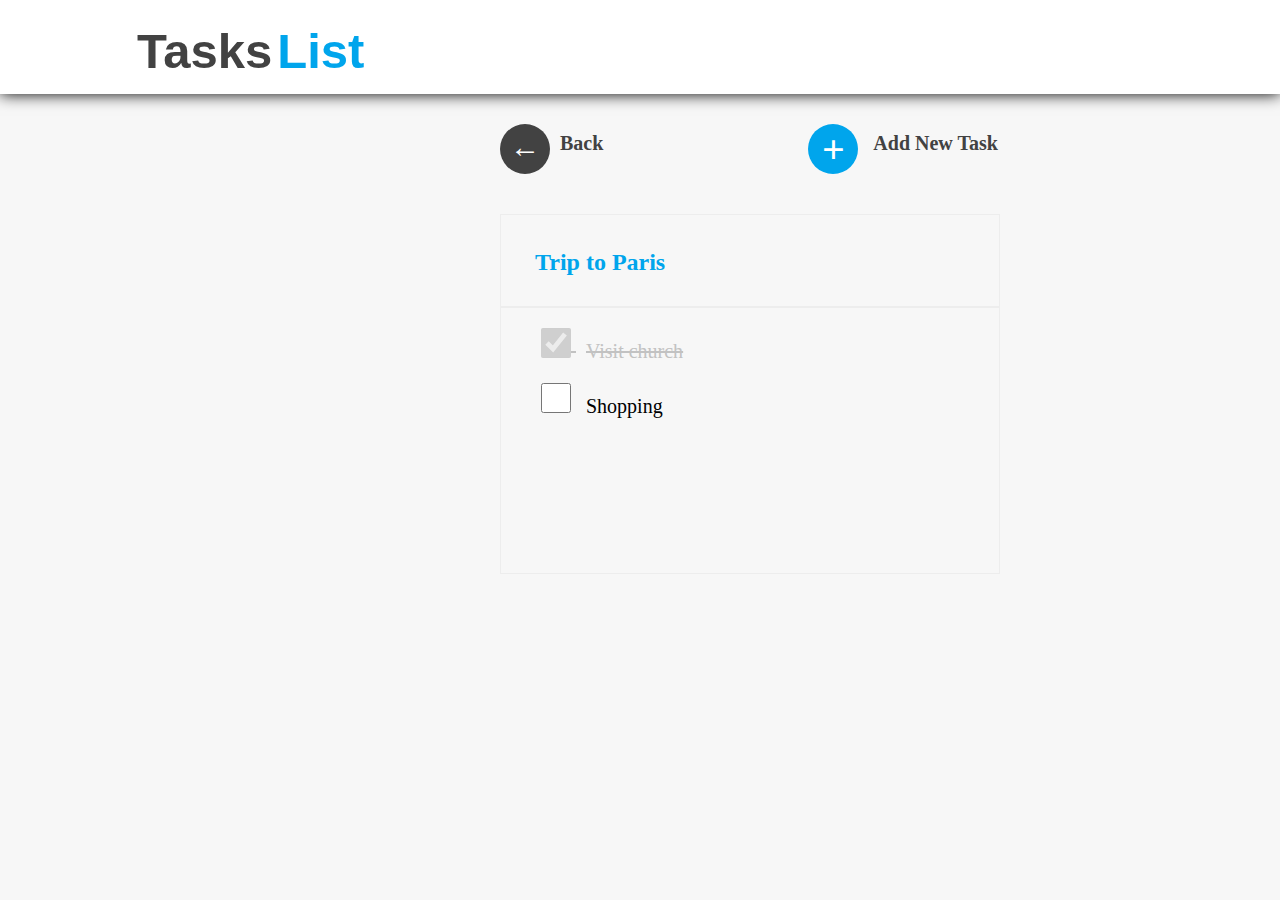
<file: Project3/index2.html>
<!DOCTYPE html>
<html lang="en">
<head>
    <meta charset="UTF-8">
    <meta http-equiv="X-UA-Compatible" content="IE=edge">
    <meta name="viewport" content="width=device-width, initial-scale=1.0">
    <title>page3</title>
    <link rel="stylesheet" href="./style.css">
</head>
<body>
    <nav>
        <div class="header1">
            <p>Tasks</p>
        </div>
        <div class="header2">
            <p>List</p>
        </div>
    </nav>

    <div class="middlebox">
        <div class="circle1">
            <a href="./index.html"><h1 class="plusicon1">← </h1></a>
        </div>
        <div class="item1">
            <a href="./index1.html" class="content1"><p>Back</p></a>   
        </div>
        <div class="circleshift">
            <div class="circle">
                        <a href="./index3.html"><h1 class="plusicon">+ </h1></a>
                </div>
            </div>
                <div class="item2">
                    <a href="./index3.html" class="content1"><p>Add New Task</p></a>   
                    
        </div> 
    </div>
    <div class="main1">
       <div class="box1">
         <div class="boxhead">
               <a href="./index.html"><p>Trip to Paris</p></a> 
            </div>
            <div class="hr1"> </div>
            <div class="checked">
                 <input type="checkbox" id="church" checked disabled>
                <label for="chruch">Visit church</label>
            </div>
            <div class="unchecked">
                <input type="checkbox" name="shop" id="shop">
                <label for="shop">Shopping</label>
            </div>
        </div>
    </div> 

</body>
</html>
</file>
<file: Project2/style.css>
*{
    margin: 0px;
    padding: 0px;
    box-sizing: border-box;
}


nav{
    display: flex;
    width: 100%;
    height: 94px;
    box-shadow: 0px 0px 15px;
    padding-left: 137px;
    padding-top: 23px;
    padding-bottom: 22px;
    background-color: #FFFFFF;
}
.header1{
    color: #424242;
    font-family: popins,sans-serif;
    font-size: 49px;
    font-weight: bold;
    
}
.header2{
    color: #00A5EC;
    font-family:Popins,sans-serif;
    font-size: 49px;
    font-weight: bold;
    padding-left: 5px;
    
}
.middle{
    display: flex;
    padding-top: 25px;
    justify-content: flex-end;
    width: auto;
    

}
.circle{
    
    height: 50px;
    width: 50px;
   display: flex;
   justify-content: center;
   align-items: center;
   border-radius: 50% ;
   background-color: #00A5EC;
   
}
.circle1{
    height: 50px;
    width: 50px;
   display: flex;
   justify-content: center;
   align-items: center;
   border-radius: 50% ;
   background-color: #424242;
   

}

.plusicon{
    
    color: white;
    font-size: 40px;
    font-weight: bold;
    
}
.plusicon1{
    color: white;
    font-size: 30px;
    font-weight: bold;
    padding-bottom: 5px;
}
.item{
    padding-left: 15px;
    padding-top: 8px;
    padding-right: 25px;
}
.item1{
    padding-left: 10px;
    padding-top: 8px;
    padding-right: 25px;
}
.item2{
    padding-left: 15px;
    padding-top: 8px;
    padding-right: 25px;
}
a{
    text-decoration: none;
}
.content{
    font-size: 30px;
    font-weight: bold;
    color: #424242;
}
.content1{
    font-size: 20px;
    font-weight: bold;
    color: #424242;
}
.main{
    display: flex;
    padding-top: 60px;
    padding-left: 139px;
    
    height: auto;
    gap: 100px;
    flex-wrap: wrap;
    width: 100%;
}
.main1{
    padding-top: 40px;
    padding-left: 500px;
}
.box{
    height: 360px; ;
    width: 352px;
    border:solid 1px #EDEDED;
    
}
.box1{
    height: 360px; ;
    width: 500px;
    border:solid 1px #EDEDED;
    
}
.box:hover{
    box-shadow: 0 0 5px gray;
}
.box1:hover{
    box-shadow: 0 0 5px gray;
}

.boxhead{
    font-size: 24px;
    font-weight: bold;
    padding-top: 34px;
    padding-bottom: 30px;
    padding-left: 34px;
    color: #00A5EC;

}

.checked{
    text-decoration: line-through;
    color: #C2C2C2;
    font-size: 20px;
    padding-left: 40px;
    padding-top: 20px;

}
.unchecked{
    font-size: 20px;
    padding-left: 40px;
    padding-top: 20px;
}

hr{
    height: -1px;
    color: #C2C2C2;
}
a{
    color: #00A5EC;
}
.parent{
    filter: blur(2px);
    
    height: 100%;
    
    
    
    
}
.centerbox{
    height: 250px;
    width: 500px;
    border: 1px solid #EDEDED;
    background-color:#FFFFFF;
    
    box-shadow: 0px 0px 5px #EDEDED;
    border-radius: 10px;
    
    position: relative;
    bottom: 650px; 
    left: 33%;

}
.centerbox1{
    height: 250px;
    width: 500px;
    border: 1px solid #EDEDED;
    background-color:#FFFFFF;
    
    box-shadow: 0px 0px 5px #EDEDED;
    border-radius: 10px;
    
    position: relative;
    bottom: 300px; 
    left: 33%;
}
.centerheader{
    display: flex;
    height: auto;
}
.centercontent{
    padding-left: 20px;
    padding-top: 15px;
    font-size: 22px;
    font-weight: bold;
    color: #404040;
    padding-bottom: 20px;
}
.back{
    padding-left: 300px;
    padding-top: 15px;
    font-size: 22px;
    font-weight: bold;
    
    padding-right: 20px;
    padding-bottom: 20px;
    
}
.backbutton{
    color: #858585;
}
.boxinput{
    padding-left: 20px;
    padding-top: 25px;
}
.inputcontent{
    padding-left: 14px;
    background-color:#F7F7F7;
        width: 460px;
    height: 40px;
    border: solid 1px #EDEDED;
}
button{
    width: 180px;
    height: 40px;
    background-color: #00A5EC;
    
    position: relative;
    left: 300px;
    top: 60px;
    border-radius: 4px;
    border: none;
}
.button2{
    color: #FFFFFF;
    font-size: 20px;
}
.middlebox{
    display: flex;
    padding-top: 30px;
    padding-left: 500px;
}

.circleshift{
    padding-left: 180px;
}
body{

    background-color:#F7F7F7;
    
}
hr{
    font-size: 60px;
}
input[type=checkbox]{
    height: 30px;
    width: 30px;
}
label{
    padding-left: 10px;
}
.hr1{
    border: #EDEDED solid 1px;
    width: 100%;
    
}
</file>
<file: Project_5/styel.css>
*{
    box-sizing: border-box;
}
body{
    background-color: black;
}

#parent{
    color: white;
}
.del{
    background-image: url(./png-clipart-button-icon-delete-button-text-sign.png);
    height: 35px;
    width: 35px;
    background-position: center;
    background-repeat: no-repeat;
    background-size: cover;
}
.add{
    background-image: url(./WhatsApp\ Image\ 2023-06-21\ at\ 01.29.37.jpg);
    height: 35px;
    width: 35px;
    /* position: relative;
    left: 10px; */
    border-radius: 10px;
    background-position: center;
    background-repeat: no-repeat;
    background-size: cover;
}
.openpopup{
    display: flex;
    cursor: pointer;
    
}
header{
    display: flex;
    justify-content: space-between;
    padding: 50px 150px;
}
.mainhead{
    display: flex;
}
.word1{
    font-size: 45px;
    font-weight: bold;
    color: rosybrown;
}
.word2{
    font-size: 45px;
}


.PlusIcon{
    color: dodgerblue;
}
.add_item{
    font-size: 28px;
}

#NoItem{
    font-size: 28px;
}
#page2{
    font-weight: bold;
    font-size: 42px;
    margin-right: 10px auto;
}


#todos{
    margin: 0px 8px;
    width: 100%;
    display: flex;
    flex-wrap: wrap;
    justify-content: space-between;
}

.todos2{
    margin-left: 40em;
}

.mainpopup{
    position: fixed;
    top: 10em;
    left: 35em;
    display: none;
    
    text-align: center;
    
    border-radius: 5px; 
    height: 40px;
}


.popupstyle{
    width: 410px;
    height: 210px;
    
    background-color: white;
    border-radius: 10px;
    display: flex;
    flex-direction: column;
    justify-content: space-between;
    padding: 30px;
    position: absolute;
    font-size: 20px;
}


input{
    text-align: center; 
    border-radius: 5px; 
    height: 40px;
   
}

.buttonstyle{
    cursor: pointer;
    font-size: 22px;
    color: white;
    border: 1px solid tomato;
    height: 30px;
    width: 80px;
    border-radius: 10px;
    background-color: tomato;
    
}



.newcardstyle{
    font-size: 25px;
    min-height: 350px;
    width: 260px;
    background-color: white;
    border-radius: 10px;
    position: relative;
    margin: 25px;
    overflow-wrap: break-word;
    text-align: center;
}
.cardheadingnewbox{
    color: orange;
    margin: 15px;
    cursor: pointer;
}
.contentbox{
    min-height: 200px;
    margin: 0px 20px;

}

.cardfoot{
    width: 90px;
    display: flex;
    justify-content: space-between;
    float: right;
    margin: 10px;
}
.New_Task{
    color: dodgerblue;
    cursor: pointer;
}





.ToDoItem{
    font-size: 20px;
    color: black;
}

.TaskDone{
    color: white;
    font-size: 10px;
    background-color: rgb(66, 116, 211);
    border: 1px solid rgb(66, 116, 211);
    border-radius: 10px;
    padding: 5px;
    vertical-align: 25%;
    cursor: pointer;
    margin-left: 10px;
}

@media screen and (min-width : 280px) and (max-width:500px) {
    header{
        padding: 20px 10px;
    }
    .right {
        font-size: 30px;
    }
    .left{
        font-size: 30px;
    }
    .add_item{
        font-size: 23px;
    }
    .mainpopup{
        top: 10em;
        left: 10vw;
    }
    .popupstyle{
        width: 330px;
        height: 180px;
        padding: 20px;
    }
  
    #todos{
        margin: 30px 10px;  
        flex-direction: column;
        align-items: center;
    }
    #back{
        font-size: 1.5em;
        left: 50px;
    }
    #page2 {
        font-size: 32px;
        margin-right: 40px;
        margin-top: 50px;
    }
    .todos2{
        margin: 0px;
    }
    .newcardstyle{
        width: 280px;
        margin: 30px auto;
    }
}
</file>
<file: Project3/style.css>
*{
    margin: 0px;
    padding: 0px;
    box-sizing: border-box;
}


nav{
    display: flex;
    width: 100%;
    height: 94px;
    box-shadow: 0px 0px 15px;
    padding-left: 137px;
    padding-top: 23px;
    padding-bottom: 22px;
    background-color: #FFFFFF;
}
.header1{
    color: #424242;
    font-family: popins,sans-serif;
    font-size: 49px;
    font-weight: bold;
    
}
.header2{
    color: #00A5EC;
    font-family:Popins,sans-serif;
    font-size: 49px;
    font-weight: bold;
    padding-left: 5px;
    
}
.middle{
    display: flex;
    padding-top: 25px;
    justify-content: flex-end;
    width: auto;
    

}
.circle{
    
    height: 50px;
    width: 50px;
   display: flex;
   justify-content: center;
   align-items: center;
   border-radius: 50% ;
   background-color: #00A5EC;
   
}
.circle1{
    height: 50px;
    width: 50px;
   display: flex;
   justify-content: center;
   align-items: center;
   border-radius: 50% ;
   background-color: #424242;
   

}

.plusicon{
    
    color: white;
    font-size: 40px;
    font-weight: bold;
    
}
.plusicon1{
    color: white;
    font-size: 30px;
    font-weight: bold;
    padding-bottom: 5px;
}
.item{
    padding-left: 15px;
    padding-top: 8px;
    padding-right: 25px;
}
.item1{
    padding-left: 10px;
    padding-top: 8px;
    padding-right: 25px;
}
.item2{
    padding-left: 15px;
    padding-top: 8px;
    padding-right: 25px;
}
a{
    text-decoration: none;
}
.content{
    font-size: 30px;
    font-weight: bold;
    color: #424242;
}
.content1{
    font-size: 20px;
    font-weight: bold;
    color: #424242;
}
.main{
    display: flex;
    padding-top: 60px;
    padding-left: 139px;
    
    height: auto;
    gap: 100px;
    flex-wrap: wrap;
    width: 100%;
}
.main1{
    padding-top: 40px;
    padding-left: 500px;
}
.box{
    height: 360px; ;
    width: 352px;
    border:solid 1px #EDEDED;
    
}
.box1{
    height: 360px; ;
    width: 500px;
    border:solid 1px #EDEDED;
    
}
.box:hover{
    box-shadow: 0 0 5px gray;
}
.box1:hover{
    box-shadow: 0 0 5px gray;
}

.boxhead{
    font-size: 24px;
    font-weight: bold;
    padding-top: 34px;
    padding-bottom: 30px;
    padding-left: 34px;
    color: #00A5EC;

}

.checked{
    text-decoration: line-through;
    color: #C2C2C2;
    font-size: 20px;
    padding-left: 40px;
    padding-top: 20px;

}
.unchecked{
    font-size: 20px;
    padding-left: 40px;
    padding-top: 20px;
}

hr{
    height: -1px;
    color: #C2C2C2;
}
a{
    color: #00A5EC;
}
.parent{
    filter: blur(2px);
    height: 100%;
    
    
    
    
}
.centerbox{
    height: 250px;
    width: 500px;
    border: 1px solid #EDEDED;
    background-color:#FFFFFF;
    
    box-shadow: 0px 0px 5px #EDEDED;
    border-radius: 10px;
    
    position: relative;
    bottom: 650px; 
    left: 33%;

}
.centerbox1{
    height: 250px;
    width: 500px;
    border: 1px solid #EDEDED;
    background-color:#FFFFFF;
    
    box-shadow: 0px 0px 5px #EDEDED;
    border-radius: 10px;
    
    position: relative;
    bottom: 300px; 
    left: 33%;
}
.centerheader{
    display: flex;
    height: auto;
}
.centercontent{
    padding-left: 20px;
    padding-top: 15px;
    font-size: 22px;
    font-weight: bold;
    color: #404040;
    padding-bottom: 20px;
}
.back{
    padding-left: 300px;
    padding-top: 15px;
    font-size: 22px;
    font-weight: bold;
    
    padding-right: 20px;
    padding-bottom: 20px;
    
}
.backbutton{
    color: #858585;
}
.boxinput{
    padding-left: 20px;
    padding-top: 25px;
}
.inputcontent{
    padding-left: 14px;
    background-color:#F7F7F7;
        width: 460px;
    height: 40px;
    border: solid 1px #EDEDED;
}
button{
    width: 180px;
    height: 40px;
    background-color: #00A5EC;
    
    position: relative;
    left: 300px;
    top: 60px;
    border-radius: 4px;
    border: none;
}
.button2{
    color: #FFFFFF;
    font-size: 20px;
}
.middlebox{
    display: flex;
    padding-top: 30px;
    padding-left: 500px;
}

.circleshift{
    padding-left: 180px;
}
body{

    background-color:#F7F7F7;
    
}
hr{
    font-size: 60px;
}
input[type=checkbox]{
    height: 30px;
    width: 30px;
}
label{
    padding-left: 10px;
}
.hr1{
    border: #EDEDED solid 1px;
    width: 100%;
    
}

@media screen and (min-width:150px) and (max-width:500px){
    
    .main{
        flex-direction: column;
        align-items: center;
        padding-left: 1px;
    }
    .content{
        display: none;
    }
    .middle{
        padding-right: 130px;
        
    }
    nav{
        width: 100vw;
        height: 80px;
        padding-left: 15px;
       
    }
    .header1{
        font-size: 30px;
    }
    .header2{
        font-size: 30px;
    }
    
    .box{
        width: 320px;
    }
    .centerbox{
        height: 250px;
        width: 340px;
        position: relative;
        left: 20px;
        bottom: 2000px;

        
}
.centerheader{
    font-size: 10px;
    height: 65px;
    display: flex;
    justify-content:flex-start;
    width: 100%;
   
}
.back{
    text-align: right;
    
    padding-top: 15px;
    width: 40%;
    padding-left: 0px;
    padding-top: 15px;
    padding-right: 10px;
    padding-bottom: 20px;

}
.centercontent{
    width: 60%;
    
    font-size: 22px;
    padding-left: 10px;
}
button{
    width: 128px;
    height: 48px;
    position: relative;
    left: 205px;
    top: 50px;
    
    
}
.inputcontent{
    width: 300px;
    height: 46px;
}
.button2{
    font-size: 18px;
}

.content1{
    display: none;
}
.middlebox{
    width: 100%;
    padding-left: 30px;
}
.main1{
    padding-top: 40px;
    padding-left: 30px;
}
.box1{
    height: 360px; ;
    width: 340px;
    
}
.centerbox1{
height: 250px;
width: 340px;
position: relative;
left: 15px;
}
}
</file>
